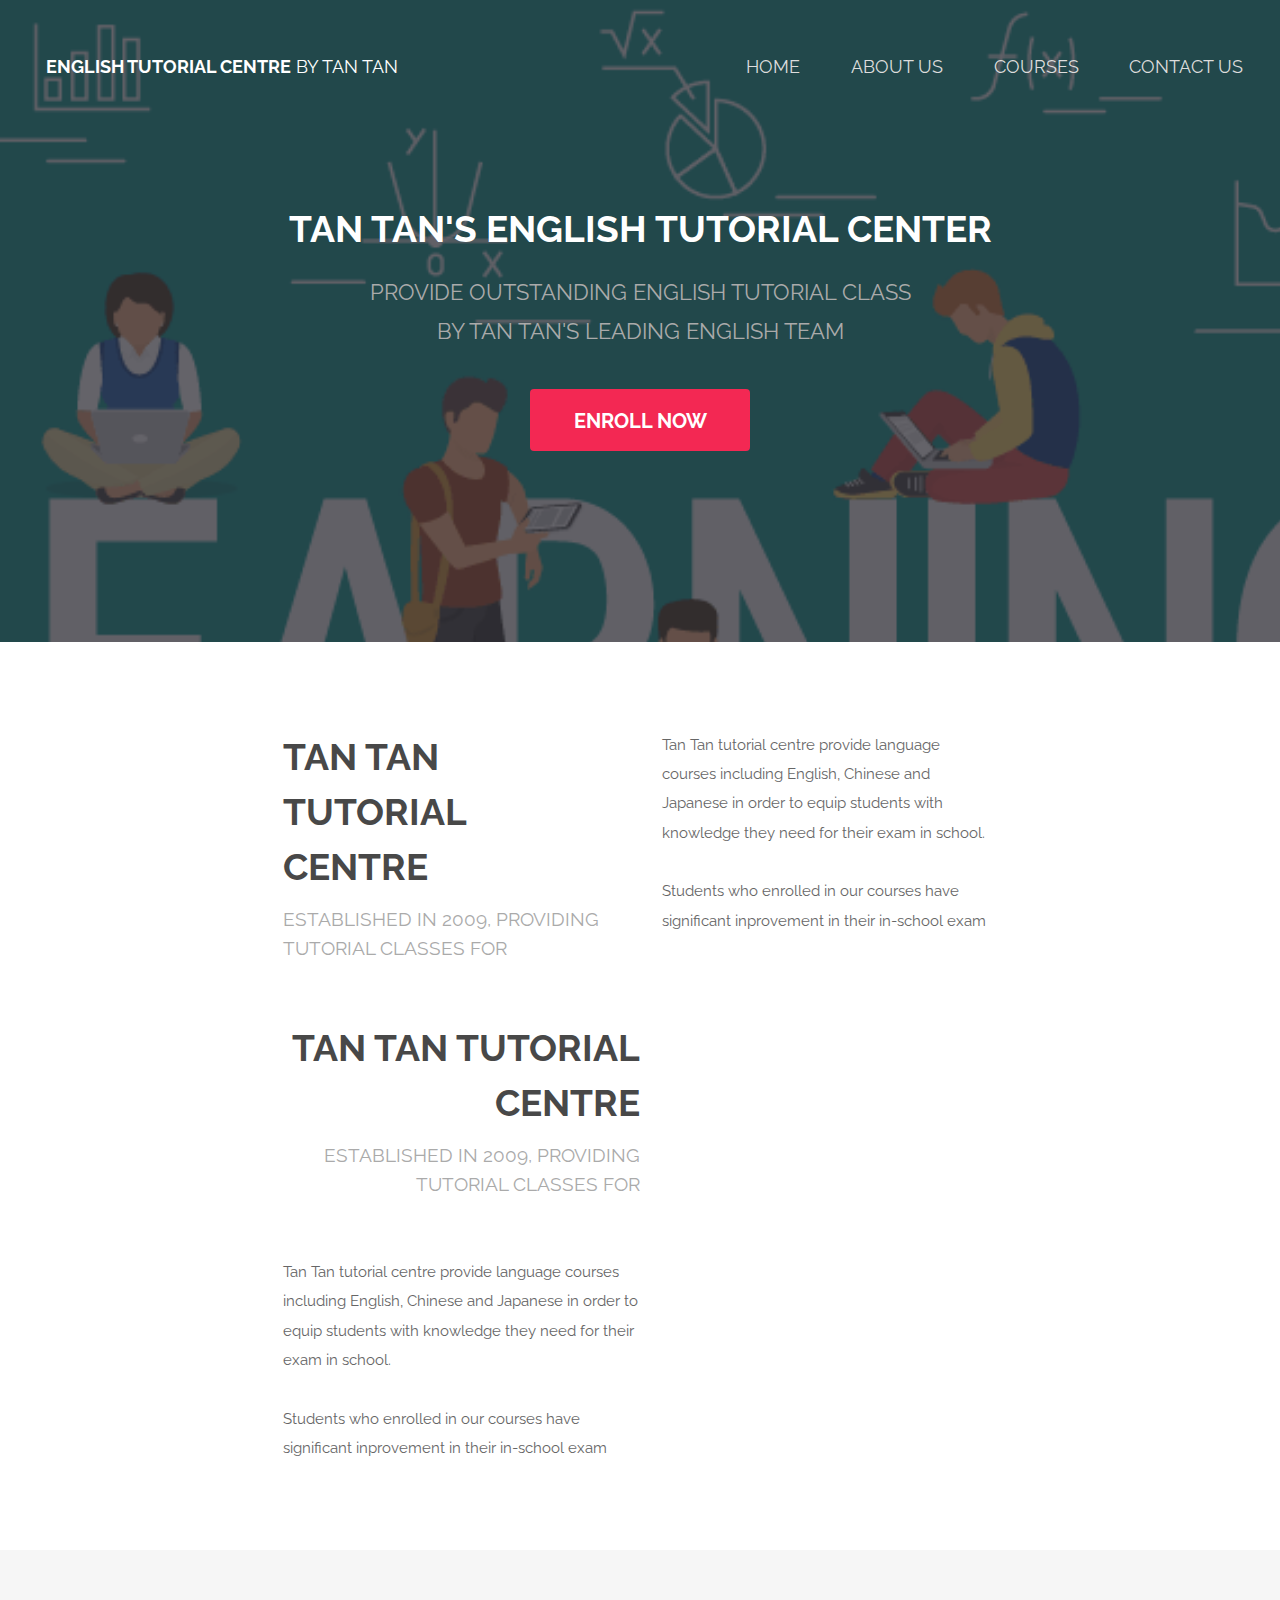
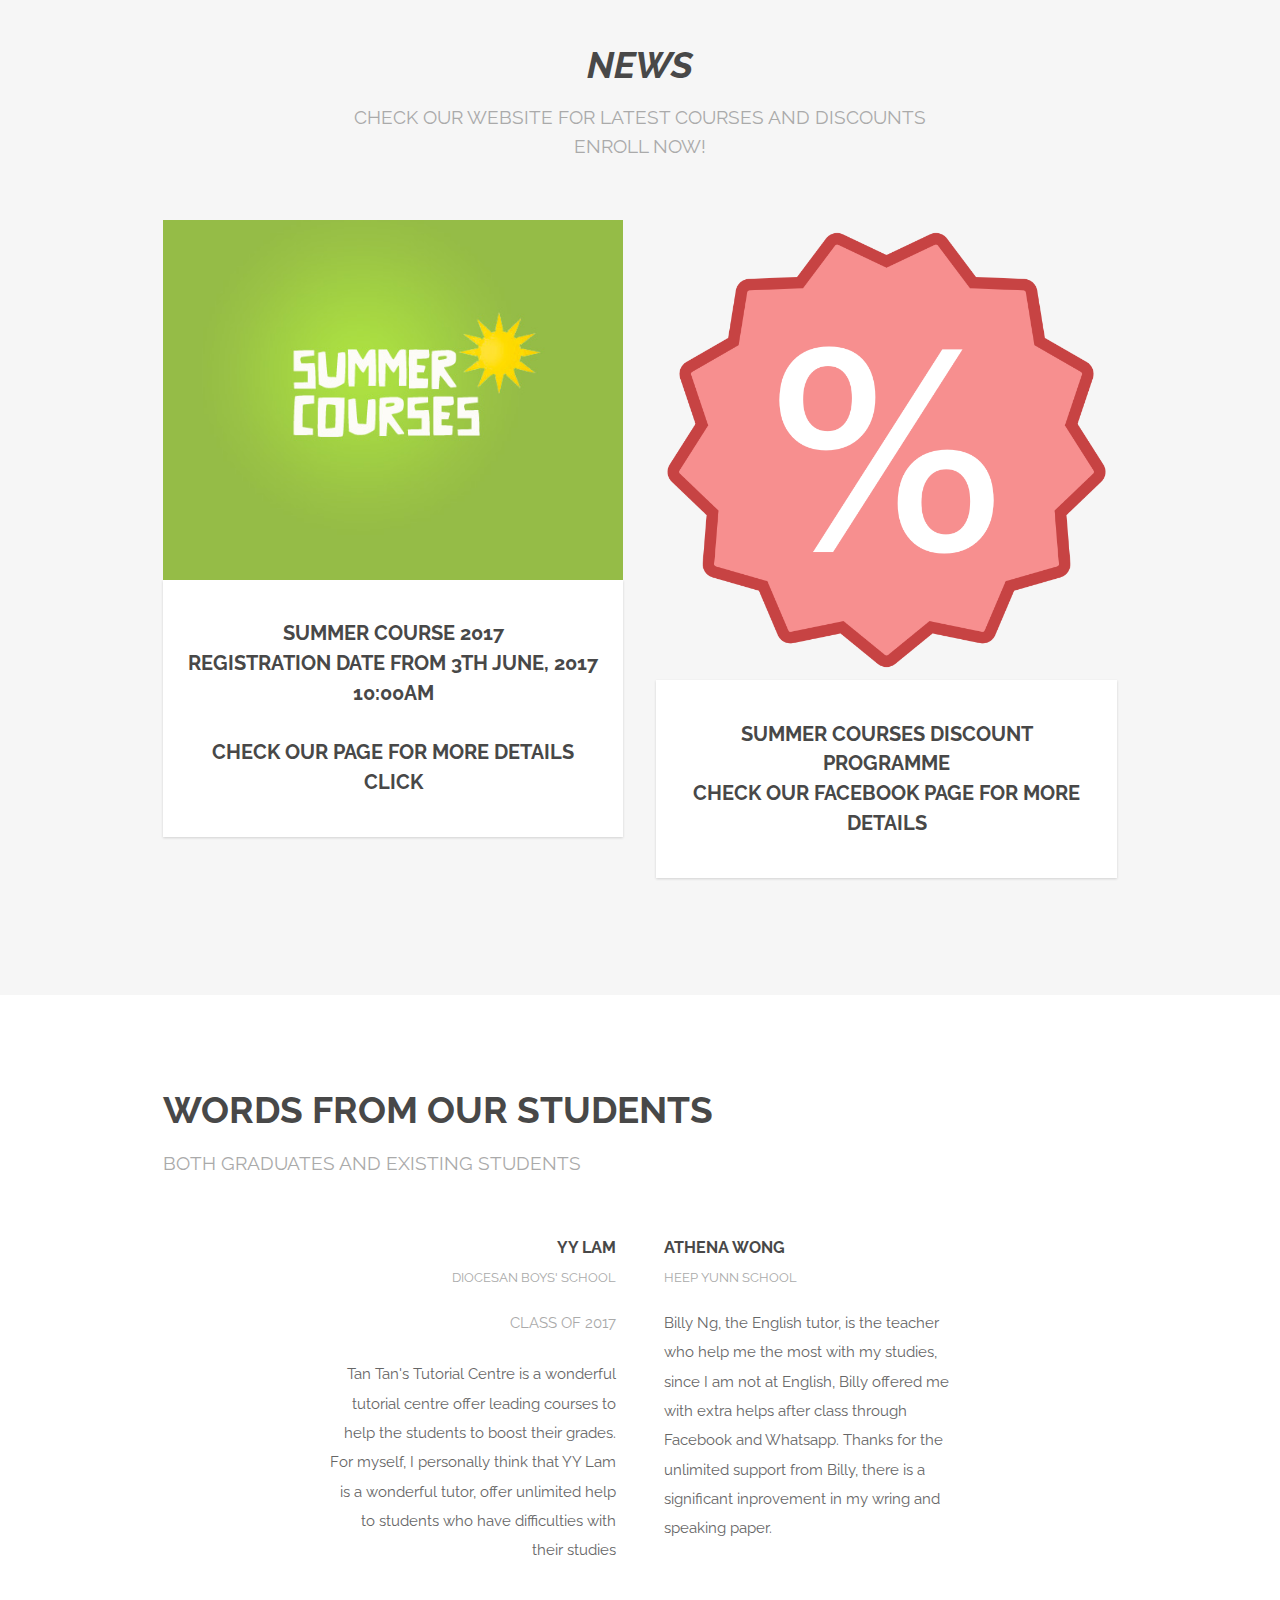
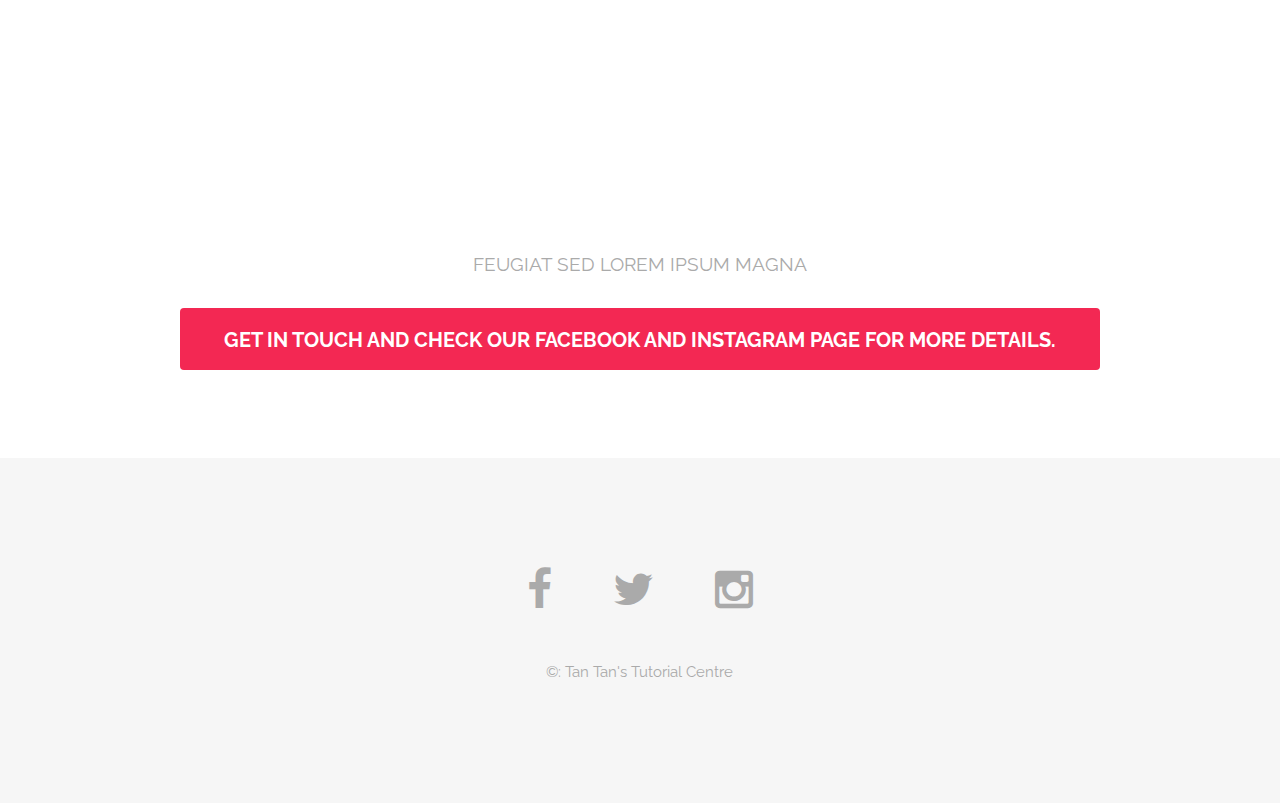
<file: index.html>
<!DOCTYPE HTML>
<html>
	<head>
		<title>English Tutorial Centre</title>
		<meta charset="utf-8" />
		<link rel="stylesheet" href="assets/css/main.css" />
	</head>
	<body class="landing">

		<!-- Header -->
			<header id="header" class="alt">
				<h1><strong><a href="index.html">English Tutorial Centre</a></strong> by Tan Tan </h1>
				<nav id="nav">
					<ul>
						<li><a href="index.html">Home</a></li>
						<li><a href="aboutus.html">About Us</a></li>
						<li><a href="courses.html">Courses</a></li>
						<li><a href="contact.html">Contact Us</a></li>
					</ul>
				</nav>
			</header>

			<a href="#menu" class="navPanelToggle"><span class="fa fa-bars"></span></a>

		<!-- Banner -->
			<section id="banner">
				<h2>Tan Tan's English Tutorial Center</h2>
				<p>Provide outstanding English Tutorial Class <br /> by Tan Tan's leading English Team</p>
				<ul class="actions">
					<li><a href="./generic.html" class="button special big">Enroll Now</a></li>
				</ul>
			</section>

			<!-- One -->
				<section id="one" class="wrapper style1">
					<div class="container 75%">
						<div class="row 200%">
							<div class="6u 12u$(medium)">
								<header class="major">
									<h2>Tan Tan Tutorial Centre</h2>
									<p>Established in 2009, providing tutorial classes for </p>
								</header>
							</div>
							<div class="6u$ 12u$(medium)">
								<p>Tan Tan tutorial centre provide language courses including English, Chinese and Japanese in order to equip students with knowledge they need for their exam in school.</p>
								<p>Students who enrolled in our courses have significant inprovement in their in-school exam</p>
							</div>
						</div>
						<div class="6u 12u$(medium)">
							<header class="major">
								<div align="right"><h2>Tan Tan Tutorial Centre</h2>
								<p>Established in 2009, providing tutorial classes for </p></div>
							</header>
						</div>
						<div class="6u$ 12u$(medium)">
							<p>Tan Tan tutorial centre provide language courses including English, Chinese and Japanese in order to equip students with knowledge they need for their exam in school.</p>
							<p>Students who enrolled in our courses have significant inprovement in their in-school exam</p>
						</div>
					</div>
					</div>
				</section>

			<!-- Two -->
				<section id="two" class="wrapper style2 special">
					<div class="container">
						<header class="major">
							<h2><i>News</i></h2>
							<p>Check our website for latest courses and discounts</p>
							<p>Enroll Now!</p>
						</header>
						<div class="row 150%">
							<div class="6u 12u$(xsmall)">
								<div class="image fit captioned">
									<a href="./summercoursesdiscount.html"><img src="images/pic02.jpg" alt="" /></a>
									<h3>Summer Course 2017 </br>
									Registration date from 3th June, 2017 <b>10:00am</b></br></br>
								Check our page for more details <a href="./summercourse.html/"><b>CLICK</b></a></h3>
								</div>
							</div>
							<div class="6u$ 12u$(xsmall)">
								<div class="image fit captioned">
									<a href="./1231.html"><img src="images/pic03.jpg" alt="" /></a>
									<h3>Summer Courses Discount Programme </br>Check our facebook page for more details</h3>
								</div>
							</div>
						</div>
						<!--<ul class="actions">
							<li><a href="#" class="button special big">Nulla luctus</a></li>
							<li><a href="#" class="button big">Sed vulputate</a></li>
						</ul>-->
					</div>
				</section>

			<!-- Three -->
				<section id="three" class="wrapper style1">
					<div class="container">
						<header class="major special">
							<h2>Words from our students</h2>
							<p>Both Graduates and Existing Students</p>
						</header>
						<div class="feature-grid">
							<div class="feature">
								<div class="content">
									<header>
										<h4>YY Lam</h4>
										<p>Diocesan Boys' School</p>
										<p>Class of 2017</p>
									</header>
									<p>Tan Tan's Tutorial Centre is a wonderful tutorial centre offer leading courses to help the students to boost their grades. For myself, I personally think that YY Lam is a wonderful tutor, offer unlimited help to students who have difficulties with their studies</p>
								</div>
							</div>
							<div class="feature">
								<div class="content">
									<header>
										<h4>Athena Wong</h4>
										<p>Heep Yunn School</p>
									</header>
									<p>Billy Ng, the English tutor, is the teacher who help me the most with my studies, since I am not at English, Billy offered me with extra helps after class through Facebook and Whatsapp. Thanks for the unlimited support from Billy, there is a significant inprovement in my wring and speaking paper.</p>
								</div>
							</div>
						</div>
					</div>
				</section>

				<section id="four" class="wrapper style3 special">
					<div class="container">
						<header class="major">
							<h2>Thanks for viewing our website</h2>
							<p>Feugiat sed lorem ipsum magna</p>
						</header>
						<ul class="actions">
							<li><a href="#" class="button special big">Get in touch and check our Facebook and Instagram page for more details.</a></li>
						</ul>
					</div>
				</section>

			<footer id="footer">
				<div class="container">
					<ul class="icons">
						<li><a href="#" class="icon fa-facebook"></a></li>
						<li><a href="#" class="icon fa-twitter"></a></li>
						<li><a href="#" class="icon fa-instagram"></a></li>
					</ul>
					<ul class="copyright">
						<li>&copy: Tan Tan's Tutorial Centre</li>
					</ul>
				</div>
			</footer>

			<script src="assets/js/jquery.min.js"></script>
			<script src="assets/js/skel.min.js"></script>
			<script src="assets/js/util.js"></script>
			<script src="assets/js/main.js"></script>

	</body>
</html>
</file>
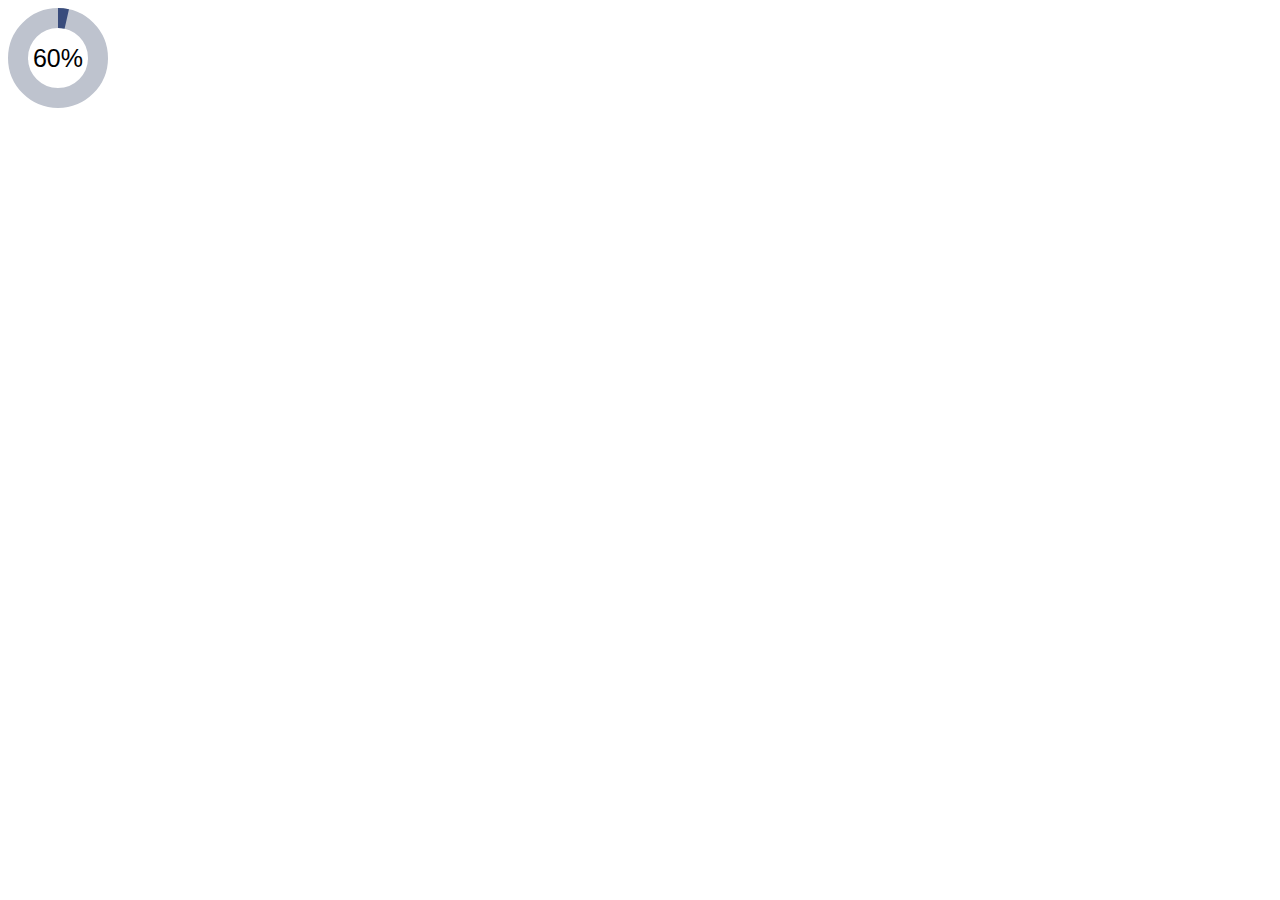
<file: circle-charts.html>
<!DOCTYPE html>
<html lang="en">
<head>
  <meta charset="UTF-8">
  <title>Circle Chart</title>
  <style>
    .circle-chart {
      width: 100px;
      position: relative;
      display: inline-block;
      margin-right: 2em;
      
    }
    .circle-chart__text {
      position: absolute;
      width: 100%;
      height: 100%;
      text-align: center;
      left: 0;
      top: 0;
      line-height: 4;
      font-family: sans-serif;
    }
  </style>
</head>
<body>
  <div class="circle-chart circle-chart--with-track">
    60%
  </div>
  <div id="qunit"></div>
  <div id="qunit-fixture"></div>
  <script src="js/raphael-min.js"></script>
  <script src="js/circle-chart.js"></script>
  <script>
  window.onload = function () {
    var el, c1;
    el = document.querySelector('.circle-chart--with-track');
    c1 = new CircleChart(el, { trackColour: '#bec3ce', fill: '#106c37' });
    if (window.MutationObserver) {
      var config = { attributes: false, childList: true, characterData: false };
      var observer = new MutationObserver(function(mutations) {
          console.log(c1.inner.innerText);
          c1.changeValue(parseFloat(c.inner.innerHTML));  
      });
      observer.observe(c1.elem, config);
    }
  }
  </script>
</body>
</html>
</file>
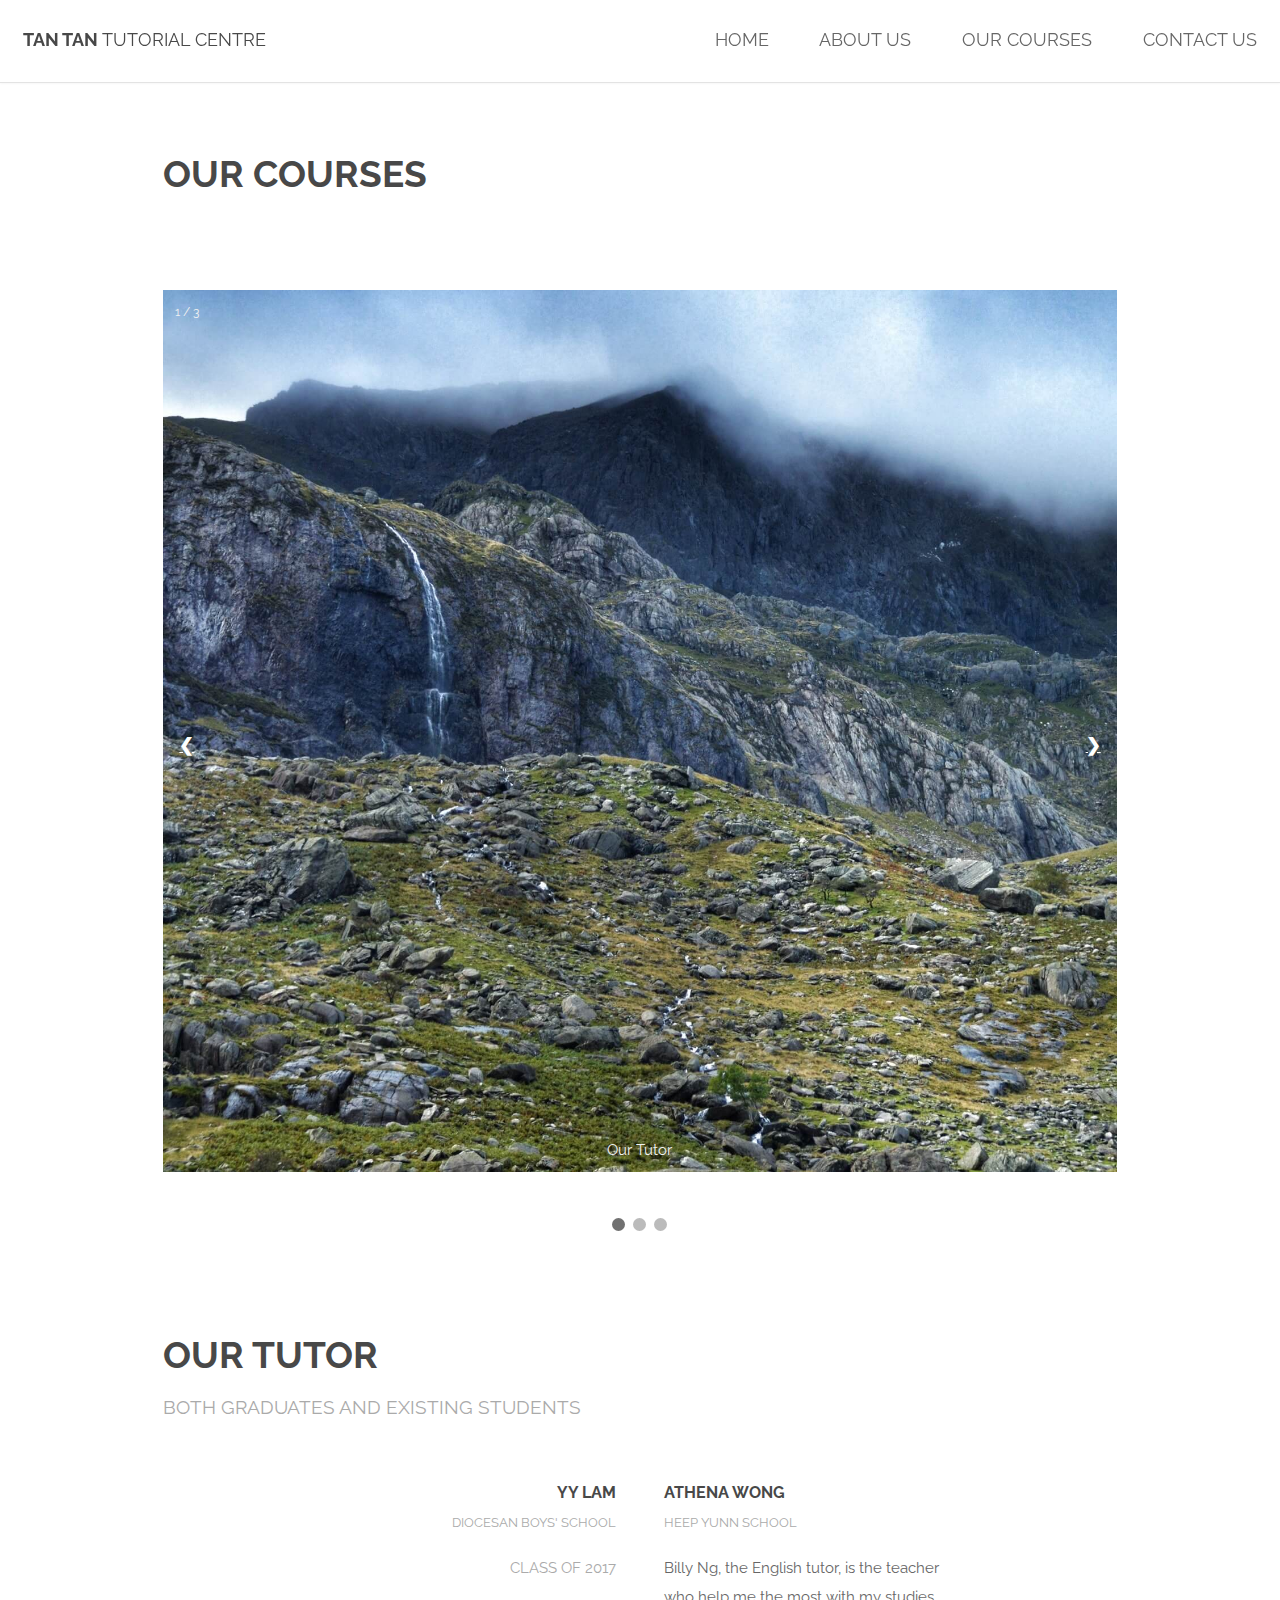
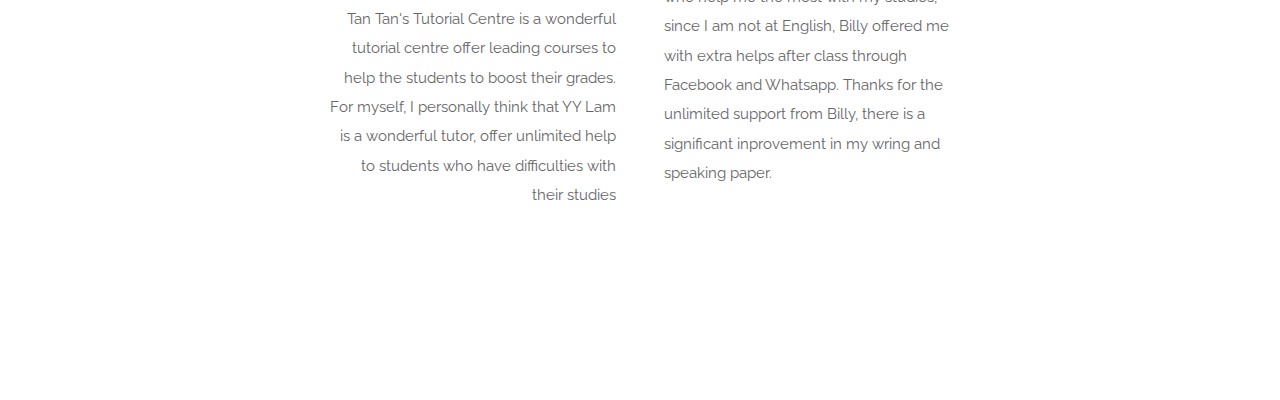
<file: courses.html>
<!DOCTYPE HTML>
<!--
	Spatial by TEMPLATED
	templated.co @templatedco
	Released for free under the Creative Commons Attribution 3.0 license (templated.co/license)
-->
<html>
	<head>
		<title>Tan Tan Tutorial Centre</title>
		<meta charset="utf-8" />
		<meta name="viewport" content="width=device-width, initial-scale=1" />
		<link rel="stylesheet" href="assets/css/main.css" />
	</head>
	<body>

		<!-- Header -->
			<header id="header">
				<h1><strong><a href="index.html">Tan Tan</a></strong> Tutorial Centre</h1>
				<nav id="nav">
					<ul>
						<li><a href="index.html">Home</a></li>
						<li><a href="aboutus.html">About Us</a></li>
						<li><a href="courses.html">Our Courses</a></li>
						<li><a href="contact.html">Contact us</a></li>
					</ul>
				</nav>
			</header>

			<a href="#menu" class="navPanelToggle"><span class="fa fa-bars"></span></a>

		<!-- Main -->
			<section id="main" class="wrapper">
				<div class="container">

					<header class="major special">
						<h2>Our Courses</h2>
					</header>
					<div class="slideshow-container">
  <div class="mySlides fade">
    <div class="numbertext">1 / 3</div>
    <img src="./images/1.jpg" style="width:100%">
    <div class="text">Our Tutor</div>
  </div>

  <div class="mySlides fade">
    <div class="numbertext">2 / 3</div>
    <img src="./images/pic01.jpg" style="width:100%">
    <div class="text">Our classrooms</div>
  </div>

  <div class="mySlides fade">
    <div class="numbertext">3 / 3</div>
    <img src="./images/pic02.jpg" style="width:100%">
    <div class="text">Our Customer Services team</div>
  </div>

  <a class="prev" onclick="plusSlides(-1)">&#10094;</a>
  <a class="next" onclick="plusSlides(1)">&#10095;</a>
</div>
<br>

<div style="text-align:center">
  <span class="dot" onclick="currentSlide(1)"></span>
  <span class="dot" onclick="currentSlide(2)"></span>
  <span class="dot" onclick="currentSlide(3)"></span>
</div>

<section id="three" class="wrapper style1">
	<div class="container">
		<header class="major special">
			<h2>Our Tutor</h2>
			<p>Both Graduates and Existing Students</p>
		</header>
		<div class="feature-grid">
			<div class="feature">
				<div class="content">
					<header>
						<h4>YY Lam</h4>
						<p>Diocesan Boys' School</p>
						<p>Class of 2017</p>
					</header>
					<p>Tan Tan's Tutorial Centre is a wonderful tutorial centre offer leading courses to help the students to boost their grades. For myself, I personally think that YY Lam is a wonderful tutor, offer unlimited help to students who have difficulties with their studies</p>
				</div>
			</div>
			<div class="feature">
				<div class="content">
					<header>
						<h4>Athena Wong</h4>
						<p>Heep Yunn School</p>
					</header>
					<p>Billy Ng, the English tutor, is the teacher who help me the most with my studies, since I am not at English, Billy offered me with extra helps after class through Facebook and Whatsapp. Thanks for the unlimited support from Billy, there is a significant inprovement in my wring and speaking paper.</p>
				</div>
			</div>
		</div>
	</div>
</section>

		<!-- Scripts -->
			<script src="assets/js/jquery.min.js"></script>
			<script src="assets/js/skel.min.js"></script>
			<script src="assets/js/util.js"></script>
			<script src="assets/js/main.js"></script>
			<script>
			var slideIndex = 1;
showSlides(slideIndex);

function plusSlides(n) {
showSlides(slideIndex += n);
}

function currentSlide(n) {
showSlides(slideIndex = n);
}

function showSlides(n) {
var i;
var slides = document.getElementsByClassName("mySlides");
var dots = document.getElementsByClassName("dot");
if (n > slides.length) {slideIndex = 1}
if (n < 1) {slideIndex = slides.length}
for (i = 0; i < slides.length; i++) {
		slides[i].style.display = "none";
}
for (i = 0; i < dots.length; i++) {
		dots[i].className = dots[i].className.replace(" active", "");
}
slides[slideIndex-1].style.display = "block";
dots[slideIndex-1].className += " active";
}
	</script>
	</body>
</html>
</file>
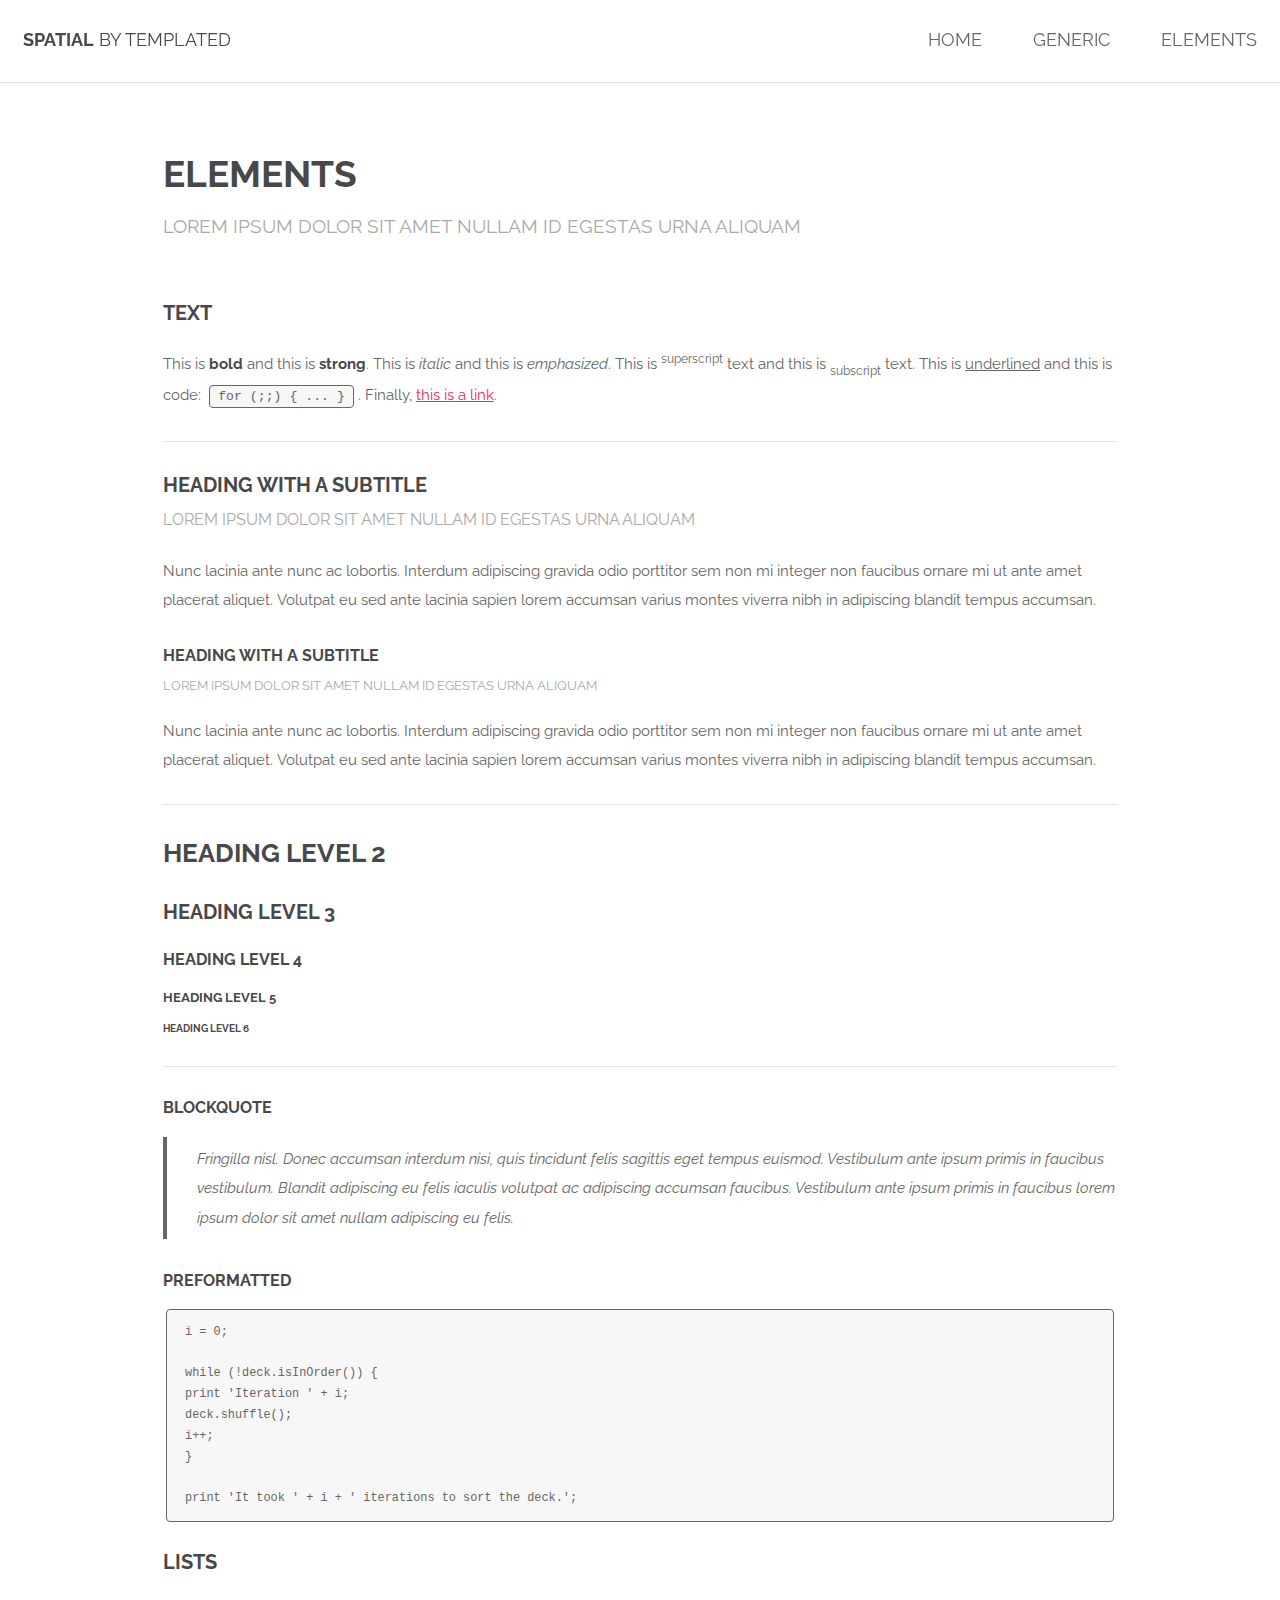
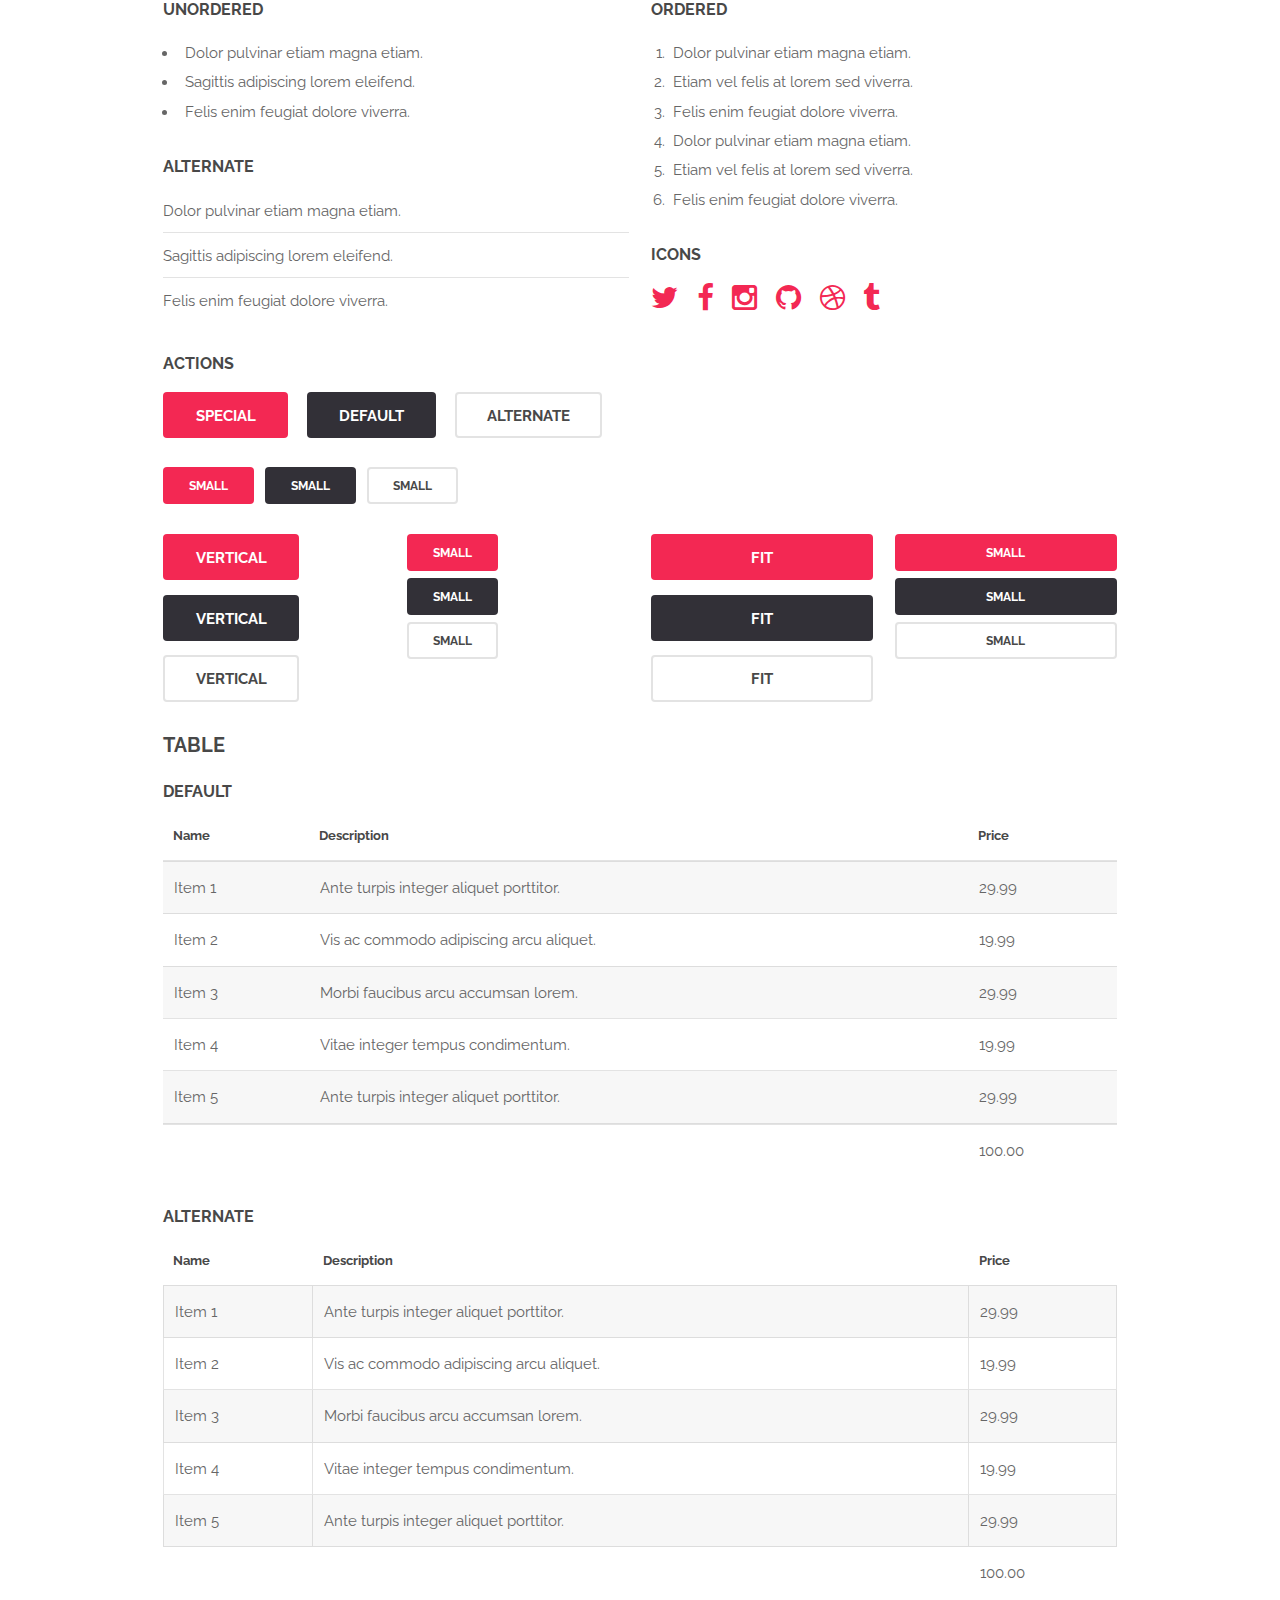
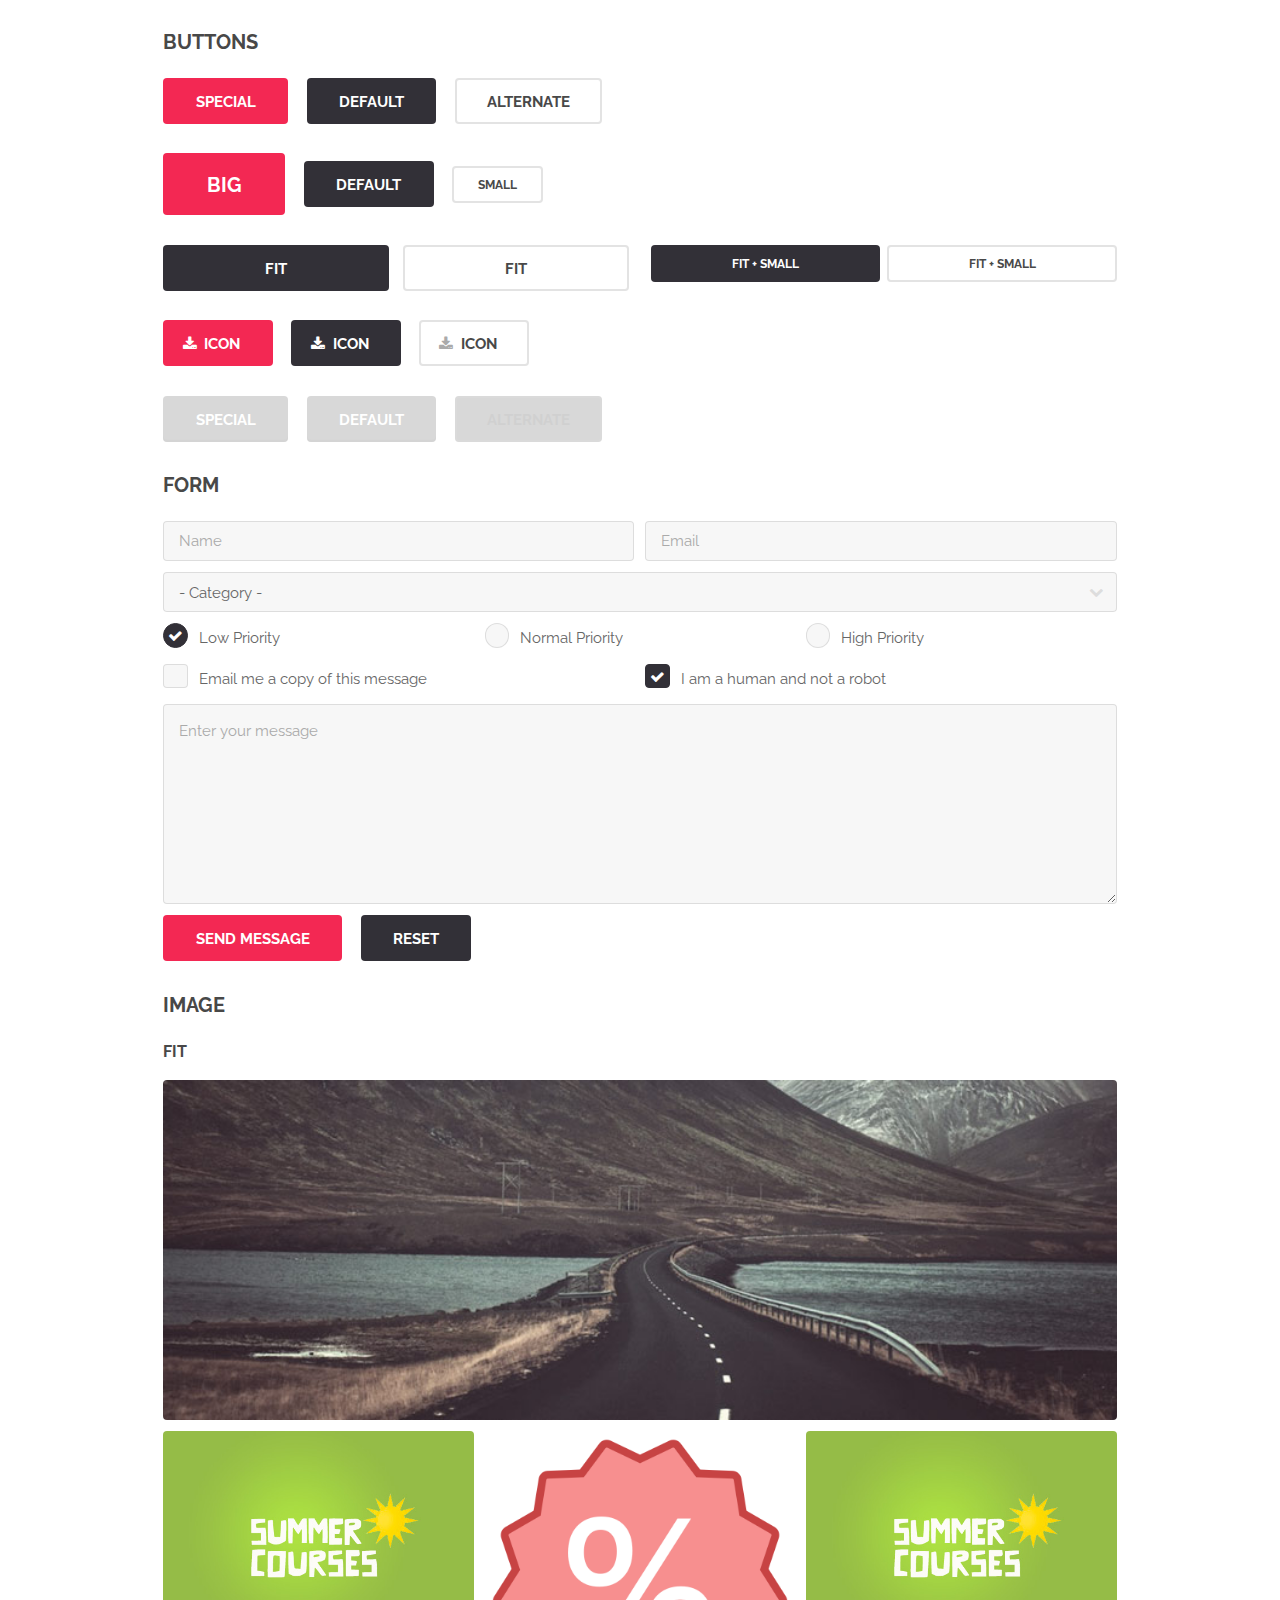
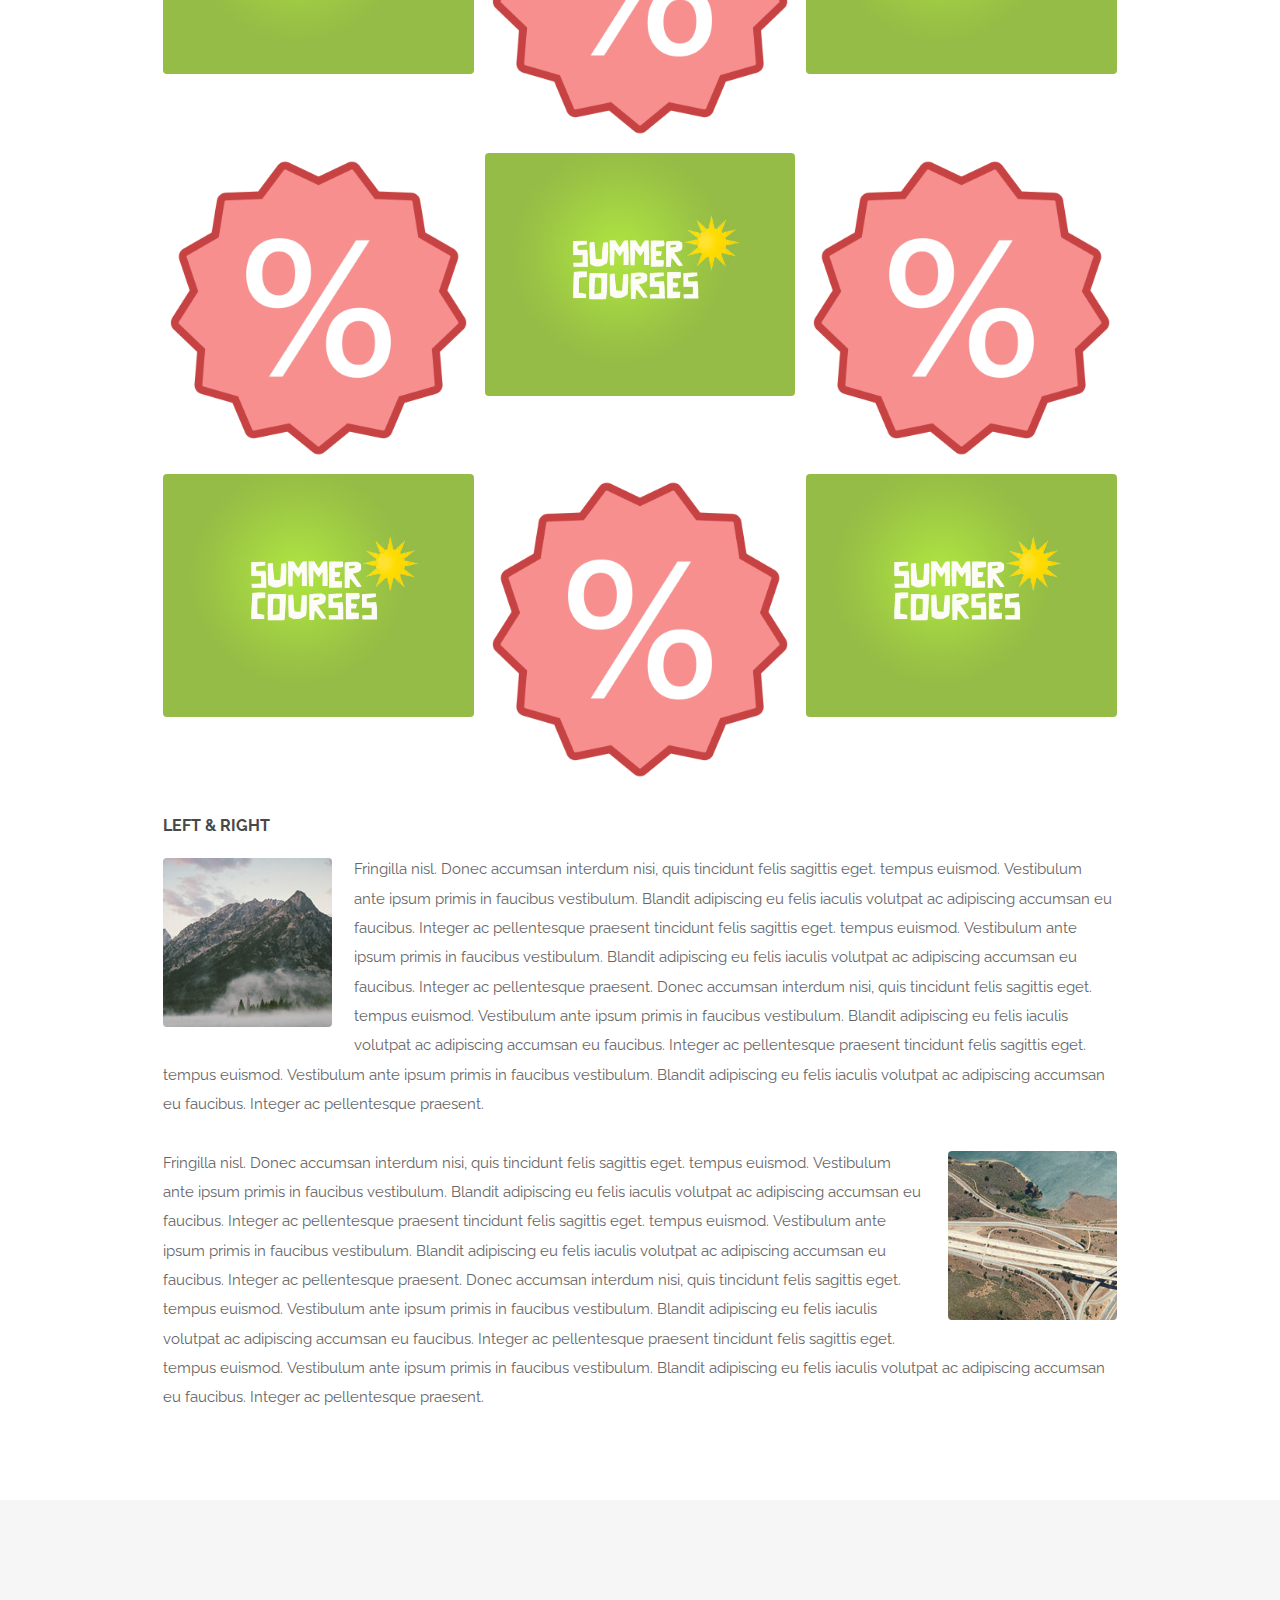
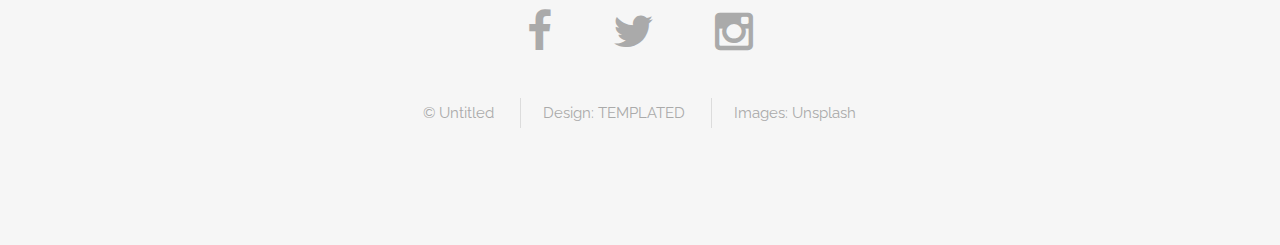
<file: elements.html>
<!DOCTYPE HTML>
<!--
	Spatial by TEMPLATED
	templated.co @templatedco
	Released for free under the Creative Commons Attribution 3.0 license (templated.co/license)
-->
<html>
	<head>
		<title>Elements - Spatial by TEMPLATED</title>
		<meta charset="utf-8" />
		<meta name="viewport" content="width=device-width, initial-scale=1" />
		<link rel="stylesheet" href="assets/css/main.css" />
	</head>
	<body>

		<!-- Header -->
			<header id="header">
				<h1><strong><a href="index.html">Spatial</a></strong> by Templated</h1>
				<nav id="nav">
					<ul>
						<li><a href="index.html">Home</a></li>
						<li><a href="generic.html">Generic</a></li>
						<li><a href="elements.html">Elements</a></li>
					</ul>
				</nav>
			</header>

			<a href="#menu" class="navPanelToggle"><span class="fa fa-bars"></span></a>

		<!-- Main -->
			<section id="main" class="wrapper">
				<div class="container">
					<header class="major special">
						<h2>Elements</h2>
						<p>Lorem ipsum dolor sit amet nullam id egestas urna aliquam</p>
					</header>

					<!-- Text -->
						<section>
							<h3>Text</h3>
							<p>This is <b>bold</b> and this is <strong>strong</strong>. This is <i>italic</i> and this is <em>emphasized</em>.
							This is <sup>superscript</sup> text and this is <sub>subscript</sub> text.
							This is <u>underlined</u> and this is code: <code>for (;;) { ... }</code>. Finally, <a href="#">this is a link</a>.</p>

							<hr />

							<header>
								<h3>Heading with a Subtitle</h3>
								<p>Lorem ipsum dolor sit amet nullam id egestas urna aliquam</p>
							</header>
							<p>Nunc lacinia ante nunc ac lobortis. Interdum adipiscing gravida odio porttitor sem non mi integer non faucibus ornare mi ut ante amet placerat aliquet. Volutpat eu sed ante lacinia sapien lorem accumsan varius montes viverra nibh in adipiscing blandit tempus accumsan.</p>
							<header>
								<h4>Heading with a Subtitle</h4>
								<p>Lorem ipsum dolor sit amet nullam id egestas urna aliquam</p>
							</header>
							<p>Nunc lacinia ante nunc ac lobortis. Interdum adipiscing gravida odio porttitor sem non mi integer non faucibus ornare mi ut ante amet placerat aliquet. Volutpat eu sed ante lacinia sapien lorem accumsan varius montes viverra nibh in adipiscing blandit tempus accumsan.</p>

							<hr />

							<h2>Heading Level 2</h2>
							<h3>Heading Level 3</h3>
							<h4>Heading Level 4</h4>
							<h5>Heading Level 5</h5>
							<h6>Heading Level 6</h6>

							<hr />

							<h4>Blockquote</h4>
							<blockquote>Fringilla nisl. Donec accumsan interdum nisi, quis tincidunt felis sagittis eget tempus euismod. Vestibulum ante ipsum primis in faucibus vestibulum. Blandit adipiscing eu felis iaculis volutpat ac adipiscing accumsan faucibus. Vestibulum ante ipsum primis in faucibus lorem ipsum dolor sit amet nullam adipiscing eu felis.</blockquote>

							<h4>Preformatted</h4>
							<pre><code>i = 0;

while (!deck.isInOrder()) {
print 'Iteration ' + i;
deck.shuffle();
i++;
}

print 'It took ' + i + ' iterations to sort the deck.';</code></pre>
						</section>

					<!-- Lists -->
						<section>
							<h3>Lists</h3>
							<div class="row">
								<div class="6u 12u$(xsmall)">

									<h4>Unordered</h4>
									<ul>
										<li>Dolor pulvinar etiam magna etiam.</li>
										<li>Sagittis adipiscing lorem eleifend.</li>
										<li>Felis enim feugiat dolore viverra.</li>
									</ul>

									<h4>Alternate</h4>
									<ul class="alt">
										<li>Dolor pulvinar etiam magna etiam.</li>
										<li>Sagittis adipiscing lorem eleifend.</li>
										<li>Felis enim feugiat dolore viverra.</li>
									</ul>

								</div>
								<div class="6u$ 12u$(xsmall)">

									<h4>Ordered</h4>
									<ol>
										<li>Dolor pulvinar etiam magna etiam.</li>
										<li>Etiam vel felis at lorem sed viverra.</li>
										<li>Felis enim feugiat dolore viverra.</li>
										<li>Dolor pulvinar etiam magna etiam.</li>
										<li>Etiam vel felis at lorem sed viverra.</li>
										<li>Felis enim feugiat dolore viverra.</li>
									</ol>

									<h4>Icons</h4>
									<ul class="icons">
										<li><a href="#" class="icon fa-twitter"><span class="label">Twitter</span></a></li>
										<li><a href="#" class="icon fa-facebook"><span class="label">Facebook</span></a></li>
										<li><a href="#" class="icon fa-instagram"><span class="label">Instagram</span></a></li>
										<li><a href="#" class="icon fa-github"><span class="label">Github</span></a></li>
										<li><a href="#" class="icon fa-dribbble"><span class="label">Dribbble</span></a></li>
										<li><a href="#" class="icon fa-tumblr"><span class="label">Tumblr</span></a></li>
									</ul>

								</div>
							</div>

							<h4>Actions</h4>
							<ul class="actions">
								<li><a href="#" class="button special">Special</a></li>
								<li><a href="#" class="button">Default</a></li>
								<li><a href="#" class="button alt">Alternate</a></li>
							</ul>
							<ul class="actions small">
								<li><a href="#" class="button special small">Small</a></li>
								<li><a href="#" class="button small">Small</a></li>
								<li><a href="#" class="button alt small">Small</a></li>
							</ul>
							<div class="row">
								<div class="3u 6u(small) 12u$(xsmall)">
									<ul class="actions vertical">
										<li><a href="#" class="button special">Vertical</a></li>
										<li><a href="#" class="button">Vertical</a></li>
										<li><a href="#" class="button alt">Vertical</a></li>
									</ul>
								</div>
								<div class="3u 6u$(small) 12u$(xsmall)">
									<ul class="actions vertical small">
										<li><a href="#" class="button special small">Small</a></li>
										<li><a href="#" class="button small">Small</a></li>
										<li><a href="#" class="button alt small">Small</a></li>
									</ul>
								</div>
								<div class="3u 6u(small) 12u$(xsmall)">
									<ul class="actions vertical">
										<li><a href="#" class="button special fit">Fit</a></li>
										<li><a href="#" class="button fit">Fit</a></li>
										<li><a href="#" class="button alt fit">Fit</a></li>
									</ul>
								</div>
								<div class="3u$ 6u$(small) 12u$(xsmall)">
									<ul class="actions vertical small">
										<li><a href="#" class="button special small fit">Small</a></li>
										<li><a href="#" class="button small fit">Small</a></li>
										<li><a href="#" class="button alt small fit">Small</a></li>
									</ul>
								</div>
							</div>
						</section>

					<!-- Table -->
						<section>
							<h3>Table</h3>
							<h4>Default</h4>
							<div class="table-wrapper">
								<table>
									<thead>
										<tr>
											<th>Name</th>
											<th>Description</th>
											<th>Price</th>
										</tr>
									</thead>
									<tbody>
										<tr>
											<td>Item 1</td>
											<td>Ante turpis integer aliquet porttitor.</td>
											<td>29.99</td>
										</tr>
										<tr>
											<td>Item 2</td>
											<td>Vis ac commodo adipiscing arcu aliquet.</td>
											<td>19.99</td>
										</tr>
										<tr>
											<td>Item 3</td>
											<td> Morbi faucibus arcu accumsan lorem.</td>
											<td>29.99</td>
										</tr>
										<tr>
											<td>Item 4</td>
											<td>Vitae integer tempus condimentum.</td>
											<td>19.99</td>
										</tr>
										<tr>
											<td>Item 5</td>
											<td>Ante turpis integer aliquet porttitor.</td>
											<td>29.99</td>
										</tr>
									</tbody>
									<tfoot>
										<tr>
											<td colspan="2"></td>
											<td>100.00</td>
										</tr>
									</tfoot>
								</table>
							</div>
							<h4>Alternate</h4>
							<div class="table-wrapper">
								<table class="alt">
									<thead>
										<tr>
											<th>Name</th>
											<th>Description</th>
											<th>Price</th>
										</tr>
									</thead>
									<tbody>
										<tr>
											<td>Item 1</td>
											<td>Ante turpis integer aliquet porttitor.</td>
											<td>29.99</td>
										</tr>
										<tr>
											<td>Item 2</td>
											<td>Vis ac commodo adipiscing arcu aliquet.</td>
											<td>19.99</td>
										</tr>
										<tr>
											<td>Item 3</td>
											<td> Morbi faucibus arcu accumsan lorem.</td>
											<td>29.99</td>
										</tr>
										<tr>
											<td>Item 4</td>
											<td>Vitae integer tempus condimentum.</td>
											<td>19.99</td>
										</tr>
										<tr>
											<td>Item 5</td>
											<td>Ante turpis integer aliquet porttitor.</td>
											<td>29.99</td>
										</tr>
									</tbody>
									<tfoot>
										<tr>
											<td colspan="2"></td>
											<td>100.00</td>
										</tr>
									</tfoot>
								</table>
							</div>
						</section>

					<!-- Buttons -->
						<section>
							<h3>Buttons</h3>
							<ul class="actions">
								<li><a href="#" class="button special">Special</a></li>
								<li><a href="#" class="button">Default</a></li>
								<li><a href="#" class="button alt">Alternate</a></li>
							</ul>
							<ul class="actions">
								<li><a href="#" class="button special big">Big</a></li>
								<li><a href="#" class="button">Default</a></li>
								<li><a href="#" class="button alt small">Small</a></li>
							</ul>
							<div class="row">
								<div class="6u 12u$(xsmall)">
									<ul class="actions fit">
										<li><a href="#" class="button fit">Fit</a></li>
										<li><a href="#" class="button alt fit">Fit</a></li>
									</ul>
								</div>
								<div class="6u$ 12u$(xsmall)">
									<ul class="actions fit small">
										<li><a href="#" class="button fit small">Fit + Small</a></li>
										<li><a href="#" class="button alt fit small">Fit + Small</a></li>
									</ul>
								</div>
							</div>
							<ul class="actions">
								<li><a href="#" class="button special icon fa-download">Icon</a></li>
								<li><a href="#" class="button icon fa-download">Icon</a></li>
								<li><a href="#" class="button alt icon fa-download">Icon</a></li>
							</ul>
							<ul class="actions">
								<li><span class="button special disabled">Special</span></li>
								<li><span class="button disabled">Default</span></li>
								<li><span class="button alt disabled">Alternate</span></li>
							</ul>
						</section>

					<!-- Form -->
						<section>
							<h3>Form</h3>
							<form method="post" action="#">
								<div class="row uniform 50%">
									<div class="6u 12u$(xsmall)">
										<input type="text" name="name" id="name" value="" placeholder="Name" />
									</div>
									<div class="6u$ 12u$(xsmall)">
										<input type="email" name="email" id="email" value="" placeholder="Email" />
									</div>
									<div class="12u$">
										<div class="select-wrapper">
											<select name="category" id="category">
												<option value="">- Category -</option>
												<option value="1">Manufacturing</option>
												<option value="1">Shipping</option>
												<option value="1">Administration</option>
												<option value="1">Human Resources</option>
											</select>
										</div>
									</div>
									<div class="4u 12u$(xsmall)">
										<input type="radio" id="priority-low" name="priority" checked>
										<label for="priority-low">Low Priority</label>
									</div>
									<div class="4u 12u$(xsmall)">
										<input type="radio" id="priority-normal" name="priority">
										<label for="priority-normal">Normal Priority</label>
									</div>
									<div class="4u$ 12u$(xsmall)">
										<input type="radio" id="priority-high" name="priority">
										<label for="priority-high">High Priority</label>
									</div>
									<div class="6u 12u$(small)">
										<input type="checkbox" id="copy" name="copy">
										<label for="copy">Email me a copy of this message</label>
									</div>
									<div class="6u$ 12u$(small)">
										<input type="checkbox" id="human" name="human" checked>
										<label for="human">I am a human and not a robot</label>
									</div>
									<div class="12u$">
										<textarea name="message" id="message" placeholder="Enter your message" rows="6"></textarea>
									</div>
									<div class="12u$">
										<ul class="actions">
											<li><input type="submit" value="Send Message" class="special" /></li>
											<li><input type="reset" value="Reset" /></li>
										</ul>
									</div>
								</div>
							</form>
						</section>

					<!-- Image -->
						<section>
							<h3>Image</h3>
							<h4>Fit</h4>
							<div class="box alt">
								<div class="row 50% uniform">
									<div class="12u$"><span class="image fit"><img src="images/pic01.jpg" alt="" /></span></div>
									<div class="4u"><span class="image fit"><img src="images/pic02.jpg" alt="" /></span></div>
									<div class="4u"><span class="image fit"><img src="images/pic03.jpg" alt="" /></span></div>
									<div class="4u$"><span class="image fit"><img src="images/pic02.jpg" alt="" /></span></div>
									<div class="4u"><span class="image fit"><img src="images/pic03.jpg" alt="" /></span></div>
									<div class="4u"><span class="image fit"><img src="images/pic02.jpg" alt="" /></span></div>
									<div class="4u$"><span class="image fit"><img src="images/pic03.jpg" alt="" /></span></div>
									<div class="4u"><span class="image fit"><img src="images/pic02.jpg" alt="" /></span></div>
									<div class="4u"><span class="image fit"><img src="images/pic03.jpg" alt="" /></span></div>
									<div class="4u$"><span class="image fit"><img src="images/pic02.jpg" alt="" /></span></div>
								</div>
							</div>

							<h4>Left &amp; Right</h4>
							<p><span class="image left"><img src="images/pic04.jpg" alt="" /></span>Fringilla nisl. Donec accumsan interdum nisi, quis tincidunt felis sagittis eget. tempus euismod. Vestibulum ante ipsum primis in faucibus vestibulum. Blandit adipiscing eu felis iaculis volutpat ac adipiscing accumsan eu faucibus. Integer ac pellentesque praesent tincidunt felis sagittis eget. tempus euismod. Vestibulum ante ipsum primis in faucibus vestibulum. Blandit adipiscing eu felis iaculis volutpat ac adipiscing accumsan eu faucibus. Integer ac pellentesque praesent. Donec accumsan interdum nisi, quis tincidunt felis sagittis eget. tempus euismod. Vestibulum ante ipsum primis in faucibus vestibulum. Blandit adipiscing eu felis iaculis volutpat ac adipiscing accumsan eu faucibus. Integer ac pellentesque praesent tincidunt felis sagittis eget. tempus euismod. Vestibulum ante ipsum primis in faucibus vestibulum. Blandit adipiscing eu felis iaculis volutpat ac adipiscing accumsan eu faucibus. Integer ac pellentesque praesent.</p>
							<p><span class="image right"><img src="images/pic05.jpg" alt="" /></span>Fringilla nisl. Donec accumsan interdum nisi, quis tincidunt felis sagittis eget. tempus euismod. Vestibulum ante ipsum primis in faucibus vestibulum. Blandit adipiscing eu felis iaculis volutpat ac adipiscing accumsan eu faucibus. Integer ac pellentesque praesent tincidunt felis sagittis eget. tempus euismod. Vestibulum ante ipsum primis in faucibus vestibulum. Blandit adipiscing eu felis iaculis volutpat ac adipiscing accumsan eu faucibus. Integer ac pellentesque praesent. Donec accumsan interdum nisi, quis tincidunt felis sagittis eget. tempus euismod. Vestibulum ante ipsum primis in faucibus vestibulum. Blandit adipiscing eu felis iaculis volutpat ac adipiscing accumsan eu faucibus. Integer ac pellentesque praesent tincidunt felis sagittis eget. tempus euismod. Vestibulum ante ipsum primis in faucibus vestibulum. Blandit adipiscing eu felis iaculis volutpat ac adipiscing accumsan eu faucibus. Integer ac pellentesque praesent.</p>
						</section>

				</div>
			</section>

		<!-- Footer -->
			<footer id="footer">
				<div class="container">
					<ul class="icons">
						<li><a href="#" class="icon fa-facebook"></a></li>
						<li><a href="#" class="icon fa-twitter"></a></li>
						<li><a href="#" class="icon fa-instagram"></a></li>
					</ul>
					<ul class="copyright">
						<li>&copy; Untitled</li>
						<li>Design: <a href="http://templated.co">TEMPLATED</a></li>
						<li>Images: <a href="http://unsplash.com">Unsplash</a></li>
					</ul>
				</div>
			</footer>

		<!-- Scripts -->
			<script src="assets/js/jquery.min.js"></script>
			<script src="assets/js/skel.min.js"></script>
			<script src="assets/js/util.js"></script>
			<script src="assets/js/main.js"></script>

	</body>
</html>
</file>
<file: assets/css/main.css>
@import url(font-awesome.min.css);
@import url(https://fonts.googleapis.com/css?family=Raleway:400,700);
	html, body, div, span, applet, object, iframe, h1, h2, h3, h4, h5, h6, p, blockquote, pre, a, abbr, acronym, address, big, cite, code, del, dfn, em, img, ins, kbd, q, s, samp, small, strike, strong, sub, sup, tt, var, b, u, i, center, dl, dt, dd, ol, ul, li, fieldset, form, label, legend, table, caption, tbody, tfoot, thead, tr, th, td, article, aside, canvas, details, embed, figure, figcaption, footer, header, hgroup, menu, nav, output, ruby, section, summary, time, mark, audio, video {
		margin: 0;
		padding: 0;
		border: 0;
		font-size: 100%;
		font: inherit;
		vertical-align: baseline;
	}

	article, aside, details, figcaption, figure, footer, header, hgroup, menu, nav, section {
		display: block;
	}

	body {
		line-height: 1;
	}

	ol, ul {
		list-style: none;
	}

	blockquote, q {
		quotes: none;
	}

	blockquote:before, blockquote:after, q:before, q:after {
		content: '';
		content: none;
	}

	table {
		border-collapse: collapse;
		border-spacing: 0;
	}

	body {
		-webkit-text-size-adjust: none;
	}

/* Box Model */

	*, *:before, *:after {
		-moz-box-sizing: border-box;
		-webkit-box-sizing: border-box;
		box-sizing: border-box;
	}

/* Containers */

	.container {
		margin-left: auto;
		margin-right: auto;
	}

	.container.\31 25\25 {
		width: 100%;
		max-width: 100em;
		min-width: 80em;
	}

	.container.\37 5\25 {
		width: 60em;
	}

	.container.\35 0\25 {
		width: 40em;
	}

	.container.\32 5\25 {
		width: 20em;
	}

	.container {
		width: 80em;
	}

	@media screen and (max-width: 1680px) {

		.container.\31 25\25 {
			width: 100%;
			max-width: 100em;
			min-width: 80em;
		}

		.container.\37 5\25 {
			width: 60em;
		}

		.container.\35 0\25 {
			width: 40em;
		}

		.container.\32 5\25 {
			width: 20em;
		}

		.container {
			width: 80em;
		}

	}

	@media screen and (max-width: 1280px) {

		.container.\31 25\25 {
			width: 100%;
			max-width: 81.25em;
			min-width: 65em;
		}

		.container.\37 5\25 {
			width: 48.75em;
		}

		.container.\35 0\25 {
			width: 32.5em;
		}

		.container.\32 5\25 {
			width: 16.25em;
		}

		.container {
			width: 65em;
		}

	}

	@media screen and (max-width: 980px) {

		.container.\31 25\25 {
			width: 100%;
			max-width: 112.5%;
			min-width: 90%;
		}

		.container.\37 5\25 {
			width: 67.5%;
		}

		.container.\35 0\25 {
			width: 45%;
		}

		.container.\32 5\25 {
			width: 22.5%;
		}

		.container {
			width: 90%;
		}

	}

	@media screen and (max-width: 736px) {

		.container.\31 25\25 {
			width: 100%;
			max-width: 112.5%;
			min-width: 90%;
		}

		.container.\37 5\25 {
			width: 67.5%;
		}

		.container.\35 0\25 {
			width: 45%;
		}

		.container.\32 5\25 {
			width: 22.5%;
		}

		.container {
			width: 90% !important;
		}

	}

	@media screen and (max-width: 480px) {

		.container.\31 25\25 {
			width: 100%;
			max-width: 112.5%;
			min-width: 90%;
		}

		.container.\37 5\25 {
			width: 67.5%;
		}

		.container.\35 0\25 {
			width: 45%;
		}

		.container.\32 5\25 {
			width: 22.5%;
		}

		.container {
			width: 90% !important;
		}

	}

/* Grid */

	.row {
		border-bottom: solid 1px transparent;
		-moz-box-sizing: border-box;
		-webkit-box-sizing: border-box;
		box-sizing: border-box;
	}

	.row > * {
		float: left;
		-moz-box-sizing: border-box;
		-webkit-box-sizing: border-box;
		box-sizing: border-box;
	}

	.row:after, .row:before {
		content: '';
		display: block;
		clear: both;
		height: 0;
	}

	.row.uniform > * > :first-child {
		margin-top: 0;
	}

	.row.uniform > * > :last-child {
		margin-bottom: 0;
	}

	.row.\30 \25 > * {
		padding: 0 0 0 0em;
	}

	.row.\30 \25 {
		margin: 0 0 -1px 0em;
	}

	.row.uniform.\30 \25 > * {
		padding: 0em 0 0 0em;
	}

	.row.uniform.\30 \25 {
		margin: 0em 0 -1px 0em;
	}

	.row > * {
		padding: 0 0 0 2em;
	}

	.row {
		margin: 0 0 -1px -2em;
	}

	.row.uniform > * {
		padding: 2em 0 0 2em;
	}

	.row.uniform {
		margin: -2em 0 -1px -2em;
	}

	.row.\32 00\25 > * {
		padding: 0 0 0 4em;
	}

	.row.\32 00\25 {
		margin: 0 0 -1px -4em;
	}

	.row.uniform.\32 00\25 > * {
		padding: 4em 0 0 4em;
	}

	.row.uniform.\32 00\25 {
		margin: -4em 0 -1px -4em;
	}

	.row.\31 50\25 > * {
		padding: 0 0 0 3em;
	}

	.row.\31 50\25 {
		margin: 0 0 -1px -3em;
	}

	.row.uniform.\31 50\25 > * {
		padding: 3em 0 0 3em;
	}

	.row.uniform.\31 50\25 {
		margin: -3em 0 -1px -3em;
	}

	.row.\35 0\25 > * {
		padding: 0 0 0 1em;
	}

	.row.\35 0\25 {
		margin: 0 0 -1px -1em;
	}

	.row.uniform.\35 0\25 > * {
		padding: 1em 0 0 1em;
	}

	.row.uniform.\35 0\25 {
		margin: -1em 0 -1px -1em;
	}

	.row.\32 5\25 > * {
		padding: 0 0 0 0.5em;
	}

	.row.\32 5\25 {
		margin: 0 0 -1px -0.5em;
	}

	.row.uniform.\32 5\25 > * {
		padding: 0.5em 0 0 0.5em;
	}

	.row.uniform.\32 5\25 {
		margin: -0.5em 0 -1px -0.5em;
	}

	.\31 2u, .\31 2u\24 {
		width: 100%;
		clear: none;
		margin-left: 0;
	}

	.\31 1u, .\31 1u\24 {
		width: 91.6666666667%;
		clear: none;
		margin-left: 0;
	}

	.\31 0u, .\31 0u\24 {
		width: 83.3333333333%;
		clear: none;
		margin-left: 0;
	}

	.\39 u, .\39 u\24 {
		width: 75%;
		clear: none;
		margin-left: 0;
	}

	.\38 u, .\38 u\24 {
		width: 66.6666666667%;
		clear: none;
		margin-left: 0;
	}

	.\37 u, .\37 u\24 {
		width: 58.3333333333%;
		clear: none;
		margin-left: 0;
	}

	.\36 u, .\36 u\24 {
		width: 50%;
		clear: none;
		margin-left: 0;
	}

	.\35 u, .\35 u\24 {
		width: 41.6666666667%;
		clear: none;
		margin-left: 0;
	}

	.\34 u, .\34 u\24 {
		width: 33.3333333333%;
		clear: none;
		margin-left: 0;
	}

	.\33 u, .\33 u\24 {
		width: 25%;
		clear: none;
		margin-left: 0;
	}

	.\32 u, .\32 u\24 {
		width: 16.6666666667%;
		clear: none;
		margin-left: 0;
	}

	.\31 u, .\31 u\24 {
		width: 8.3333333333%;
		clear: none;
		margin-left: 0;
	}

	.\31 2u\24 + *,
	.\31 1u\24 + *,
	.\31 0u\24 + *,
	.\39 u\24 + *,
	.\38 u\24 + *,
	.\37 u\24 + *,
	.\36 u\24 + *,
	.\35 u\24 + *,
	.\34 u\24 + *,
	.\33 u\24 + *,
	.\32 u\24 + *,
	.\31 u\24 + * {
		clear: left;
	}

	.\-11u {
		margin-left: 91.66667%;
	}

	.\-10u {
		margin-left: 83.33333%;
	}

	.\-9u {
		margin-left: 75%;
	}

	.\-8u {
		margin-left: 66.66667%;
	}

	.\-7u {
		margin-left: 58.33333%;
	}

	.\-6u {
		margin-left: 50%;
	}

	.\-5u {
		margin-left: 41.66667%;
	}

	.\-4u {
		margin-left: 33.33333%;
	}

	.\-3u {
		margin-left: 25%;
	}

	.\-2u {
		margin-left: 16.66667%;
	}

	.\-1u {
		margin-left: 8.33333%;
	}

	@media screen and (max-width: 1680px) {

		.row > * {
			padding: 0 0 0 2em;
		}

		.row {
			margin: 0 0 -1px -2em;
		}

		.row.uniform > * {
			padding: 2em 0 0 2em;
		}

		.row.uniform {
			margin: -2em 0 -1px -2em;
		}

		.row.\32 00\25 > * {
			padding: 0 0 0 4em;
		}

		.row.\32 00\25 {
			margin: 0 0 -1px -4em;
		}

		.row.uniform.\32 00\25 > * {
			padding: 4em 0 0 4em;
		}

		.row.uniform.\32 00\25 {
			margin: -4em 0 -1px -4em;
		}

		.row.\31 50\25 > * {
			padding: 0 0 0 3em;
		}

		.row.\31 50\25 {
			margin: 0 0 -1px -3em;
		}

		.row.uniform.\31 50\25 > * {
			padding: 3em 0 0 3em;
		}

		.row.uniform.\31 50\25 {
			margin: -3em 0 -1px -3em;
		}

		.row.\35 0\25 > * {
			padding: 0 0 0 1em;
		}

		.row.\35 0\25 {
			margin: 0 0 -1px -1em;
		}

		.row.uniform.\35 0\25 > * {
			padding: 1em 0 0 1em;
		}

		.row.uniform.\35 0\25 {
			margin: -1em 0 -1px -1em;
		}

		.row.\32 5\25 > * {
			padding: 0 0 0 0.5em;
		}

		.row.\32 5\25 {
			margin: 0 0 -1px -0.5em;
		}

		.row.uniform.\32 5\25 > * {
			padding: 0.5em 0 0 0.5em;
		}

		.row.uniform.\32 5\25 {
			margin: -0.5em 0 -1px -0.5em;
		}

		.\31 2u\28xlarge\29, .\31 2u\24\28xlarge\29 {
			width: 100%;
			clear: none;
			margin-left: 0;
		}

		.\31 1u\28xlarge\29, .\31 1u\24\28xlarge\29 {
			width: 91.6666666667%;
			clear: none;
			margin-left: 0;
		}

		.\31 0u\28xlarge\29, .\31 0u\24\28xlarge\29 {
			width: 83.3333333333%;
			clear: none;
			margin-left: 0;
		}

		.\39 u\28xlarge\29, .\39 u\24\28xlarge\29 {
			width: 75%;
			clear: none;
			margin-left: 0;
		}

		.\38 u\28xlarge\29, .\38 u\24\28xlarge\29 {
			width: 66.6666666667%;
			clear: none;
			margin-left: 0;
		}

		.\37 u\28xlarge\29, .\37 u\24\28xlarge\29 {
			width: 58.3333333333%;
			clear: none;
			margin-left: 0;
		}

		.\36 u\28xlarge\29, .\36 u\24\28xlarge\29 {
			width: 50%;
			clear: none;
			margin-left: 0;
		}

		.\35 u\28xlarge\29, .\35 u\24\28xlarge\29 {
			width: 41.6666666667%;
			clear: none;
			margin-left: 0;
		}

		.\34 u\28xlarge\29, .\34 u\24\28xlarge\29 {
			width: 33.3333333333%;
			clear: none;
			margin-left: 0;
		}

		.\33 u\28xlarge\29, .\33 u\24\28xlarge\29 {
			width: 25%;
			clear: none;
			margin-left: 0;
		}

		.\32 u\28xlarge\29, .\32 u\24\28xlarge\29 {
			width: 16.6666666667%;
			clear: none;
			margin-left: 0;
		}

		.\31 u\28xlarge\29, .\31 u\24\28xlarge\29 {
			width: 8.3333333333%;
			clear: none;
			margin-left: 0;
		}

		.\31 2u\24\28xlarge\29 + *,
		.\31 1u\24\28xlarge\29 + *,
		.\31 0u\24\28xlarge\29 + *,
		.\39 u\24\28xlarge\29 + *,
		.\38 u\24\28xlarge\29 + *,
		.\37 u\24\28xlarge\29 + *,
		.\36 u\24\28xlarge\29 + *,
		.\35 u\24\28xlarge\29 + *,
		.\34 u\24\28xlarge\29 + *,
		.\33 u\24\28xlarge\29 + *,
		.\32 u\24\28xlarge\29 + *,
		.\31 u\24\28xlarge\29 + * {
			clear: left;
		}

		.\-11u\28xlarge\29 {
			margin-left: 91.66667%;
		}

		.\-10u\28xlarge\29 {
			margin-left: 83.33333%;
		}

		.\-9u\28xlarge\29 {
			margin-left: 75%;
		}

		.\-8u\28xlarge\29 {
			margin-left: 66.66667%;
		}

		.\-7u\28xlarge\29 {
			margin-left: 58.33333%;
		}

		.\-6u\28xlarge\29 {
			margin-left: 50%;
		}

		.\-5u\28xlarge\29 {
			margin-left: 41.66667%;
		}

		.\-4u\28xlarge\29 {
			margin-left: 33.33333%;
		}

		.\-3u\28xlarge\29 {
			margin-left: 25%;
		}

		.\-2u\28xlarge\29 {
			margin-left: 16.66667%;
		}

		.\-1u\28xlarge\29 {
			margin-left: 8.33333%;
		}

	}

	@media screen and (max-width: 1280px) {

		.row > * {
			padding: 0 0 0 1.5em;
		}

		.row {
			margin: 0 0 -1px -1.5em;
		}

		.row.uniform > * {
			padding: 1.5em 0 0 1.5em;
		}

		.row.uniform {
			margin: -1.5em 0 -1px -1.5em;
		}

		.row.\32 00\25 > * {
			padding: 0 0 0 3em;
		}

		.row.\32 00\25 {
			margin: 0 0 -1px -3em;
		}

		.row.uniform.\32 00\25 > * {
			padding: 3em 0 0 3em;
		}

		.row.uniform.\32 00\25 {
			margin: -3em 0 -1px -3em;
		}

		.row.\31 50\25 > * {
			padding: 0 0 0 2.25em;
		}

		.row.\31 50\25 {
			margin: 0 0 -1px -2.25em;
		}

		.row.uniform.\31 50\25 > * {
			padding: 2.25em 0 0 2.25em;
		}

		.row.uniform.\31 50\25 {
			margin: -2.25em 0 -1px -2.25em;
		}

		.row.\35 0\25 > * {
			padding: 0 0 0 0.75em;
		}

		.row.\35 0\25 {
			margin: 0 0 -1px -0.75em;
		}

		.row.uniform.\35 0\25 > * {
			padding: 0.75em 0 0 0.75em;
		}

		.row.uniform.\35 0\25 {
			margin: -0.75em 0 -1px -0.75em;
		}

		.row.\32 5\25 > * {
			padding: 0 0 0 0.375em;
		}

		.row.\32 5\25 {
			margin: 0 0 -1px -0.375em;
		}

		.row.uniform.\32 5\25 > * {
			padding: 0.375em 0 0 0.375em;
		}

		.row.uniform.\32 5\25 {
			margin: -0.375em 0 -1px -0.375em;
		}

		.\31 2u\28large\29, .\31 2u\24\28large\29 {
			width: 100%;
			clear: none;
			margin-left: 0;
		}

		.\31 1u\28large\29, .\31 1u\24\28large\29 {
			width: 91.6666666667%;
			clear: none;
			margin-left: 0;
		}

		.\31 0u\28large\29, .\31 0u\24\28large\29 {
			width: 83.3333333333%;
			clear: none;
			margin-left: 0;
		}

		.\39 u\28large\29, .\39 u\24\28large\29 {
			width: 75%;
			clear: none;
			margin-left: 0;
		}

		.\38 u\28large\29, .\38 u\24\28large\29 {
			width: 66.6666666667%;
			clear: none;
			margin-left: 0;
		}

		.\37 u\28large\29, .\37 u\24\28large\29 {
			width: 58.3333333333%;
			clear: none;
			margin-left: 0;
		}

		.\36 u\28large\29, .\36 u\24\28large\29 {
			width: 50%;
			clear: none;
			margin-left: 0;
		}

		.\35 u\28large\29, .\35 u\24\28large\29 {
			width: 41.6666666667%;
			clear: none;
			margin-left: 0;
		}

		.\34 u\28large\29, .\34 u\24\28large\29 {
			width: 33.3333333333%;
			clear: none;
			margin-left: 0;
		}

		.\33 u\28large\29, .\33 u\24\28large\29 {
			width: 25%;
			clear: none;
			margin-left: 0;
		}

		.\32 u\28large\29, .\32 u\24\28large\29 {
			width: 16.6666666667%;
			clear: none;
			margin-left: 0;
		}

		.\31 u\28large\29, .\31 u\24\28large\29 {
			width: 8.3333333333%;
			clear: none;
			margin-left: 0;
		}

		.\31 2u\24\28large\29 + *,
		.\31 1u\24\28large\29 + *,
		.\31 0u\24\28large\29 + *,
		.\39 u\24\28large\29 + *,
		.\38 u\24\28large\29 + *,
		.\37 u\24\28large\29 + *,
		.\36 u\24\28large\29 + *,
		.\35 u\24\28large\29 + *,
		.\34 u\24\28large\29 + *,
		.\33 u\24\28large\29 + *,
		.\32 u\24\28large\29 + *,
		.\31 u\24\28large\29 + * {
			clear: left;
		}

		.\-11u\28large\29 {
			margin-left: 91.66667%;
		}

		.\-10u\28large\29 {
			margin-left: 83.33333%;
		}

		.\-9u\28large\29 {
			margin-left: 75%;
		}

		.\-8u\28large\29 {
			margin-left: 66.66667%;
		}

		.\-7u\28large\29 {
			margin-left: 58.33333%;
		}

		.\-6u\28large\29 {
			margin-left: 50%;
		}

		.\-5u\28large\29 {
			margin-left: 41.66667%;
		}

		.\-4u\28large\29 {
			margin-left: 33.33333%;
		}

		.\-3u\28large\29 {
			margin-left: 25%;
		}

		.\-2u\28large\29 {
			margin-left: 16.66667%;
		}

		.\-1u\28large\29 {
			margin-left: 8.33333%;
		}

	}

	@media screen and (max-width: 980px) {

		.row > * {
			padding: 0 0 0 1.5em;
		}

		.row {
			margin: 0 0 -1px -1.5em;
		}

		.row.uniform > * {
			padding: 1.5em 0 0 1.5em;
		}

		.row.uniform {
			margin: -1.5em 0 -1px -1.5em;
		}

		.row.\32 00\25 > * {
			padding: 0 0 0 3em;
		}

		.row.\32 00\25 {
			margin: 0 0 -1px -3em;
		}

		.row.uniform.\32 00\25 > * {
			padding: 3em 0 0 3em;
		}

		.row.uniform.\32 00\25 {
			margin: -3em 0 -1px -3em;
		}

		.row.\31 50\25 > * {
			padding: 0 0 0 2.25em;
		}

		.row.\31 50\25 {
			margin: 0 0 -1px -2.25em;
		}

		.row.uniform.\31 50\25 > * {
			padding: 2.25em 0 0 2.25em;
		}

		.row.uniform.\31 50\25 {
			margin: -2.25em 0 -1px -2.25em;
		}

		.row.\35 0\25 > * {
			padding: 0 0 0 0.75em;
		}

		.row.\35 0\25 {
			margin: 0 0 -1px -0.75em;
		}

		.row.uniform.\35 0\25 > * {
			padding: 0.75em 0 0 0.75em;
		}

		.row.uniform.\35 0\25 {
			margin: -0.75em 0 -1px -0.75em;
		}

		.row.\32 5\25 > * {
			padding: 0 0 0 0.375em;
		}

		.row.\32 5\25 {
			margin: 0 0 -1px -0.375em;
		}

		.row.uniform.\32 5\25 > * {
			padding: 0.375em 0 0 0.375em;
		}

		.row.uniform.\32 5\25 {
			margin: -0.375em 0 -1px -0.375em;
		}

		.\31 2u\28medium\29, .\31 2u\24\28medium\29 {
			width: 100%;
			clear: none;
			margin-left: 0;
		}

		.\31 1u\28medium\29, .\31 1u\24\28medium\29 {
			width: 91.6666666667%;
			clear: none;
			margin-left: 0;
		}

		.\31 0u\28medium\29, .\31 0u\24\28medium\29 {
			width: 83.3333333333%;
			clear: none;
			margin-left: 0;
		}

		.\39 u\28medium\29, .\39 u\24\28medium\29 {
			width: 75%;
			clear: none;
			margin-left: 0;
		}

		.\38 u\28medium\29, .\38 u\24\28medium\29 {
			width: 66.6666666667%;
			clear: none;
			margin-left: 0;
		}

		.\37 u\28medium\29, .\37 u\24\28medium\29 {
			width: 58.3333333333%;
			clear: none;
			margin-left: 0;
		}

		.\36 u\28medium\29, .\36 u\24\28medium\29 {
			width: 50%;
			clear: none;
			margin-left: 0;
		}

		.\35 u\28medium\29, .\35 u\24\28medium\29 {
			width: 41.6666666667%;
			clear: none;
			margin-left: 0;
		}

		.\34 u\28medium\29, .\34 u\24\28medium\29 {
			width: 33.3333333333%;
			clear: none;
			margin-left: 0;
		}

		.\33 u\28medium\29, .\33 u\24\28medium\29 {
			width: 25%;
			clear: none;
			margin-left: 0;
		}

		.\32 u\28medium\29, .\32 u\24\28medium\29 {
			width: 16.6666666667%;
			clear: none;
			margin-left: 0;
		}

		.\31 u\28medium\29, .\31 u\24\28medium\29 {
			width: 8.3333333333%;
			clear: none;
			margin-left: 0;
		}

		.\31 2u\24\28medium\29 + *,
		.\31 1u\24\28medium\29 + *,
		.\31 0u\24\28medium\29 + *,
		.\39 u\24\28medium\29 + *,
		.\38 u\24\28medium\29 + *,
		.\37 u\24\28medium\29 + *,
		.\36 u\24\28medium\29 + *,
		.\35 u\24\28medium\29 + *,
		.\34 u\24\28medium\29 + *,
		.\33 u\24\28medium\29 + *,
		.\32 u\24\28medium\29 + *,
		.\31 u\24\28medium\29 + * {
			clear: left;
		}

		.\-11u\28medium\29 {
			margin-left: 91.66667%;
		}

		.\-10u\28medium\29 {
			margin-left: 83.33333%;
		}

		.\-9u\28medium\29 {
			margin-left: 75%;
		}

		.\-8u\28medium\29 {
			margin-left: 66.66667%;
		}

		.\-7u\28medium\29 {
			margin-left: 58.33333%;
		}

		.\-6u\28medium\29 {
			margin-left: 50%;
		}

		.\-5u\28medium\29 {
			margin-left: 41.66667%;
		}

		.\-4u\28medium\29 {
			margin-left: 33.33333%;
		}

		.\-3u\28medium\29 {
			margin-left: 25%;
		}

		.\-2u\28medium\29 {
			margin-left: 16.66667%;
		}

		.\-1u\28medium\29 {
			margin-left: 8.33333%;
		}

	}

	@media screen and (max-width: 736px) {

		.row > * {
			padding: 0 0 0 1.25em;
		}

		.row {
			margin: 0 0 -1px -1.25em;
		}

		.row.uniform > * {
			padding: 1.25em 0 0 1.25em;
		}

		.row.uniform {
			margin: -1.25em 0 -1px -1.25em;
		}

		.row.\32 00\25 > * {
			padding: 0 0 0 2.5em;
		}

		.row.\32 00\25 {
			margin: 0 0 -1px -2.5em;
		}

		.row.uniform.\32 00\25 > * {
			padding: 2.5em 0 0 2.5em;
		}

		.row.uniform.\32 00\25 {
			margin: -2.5em 0 -1px -2.5em;
		}

		.row.\31 50\25 > * {
			padding: 0 0 0 1.875em;
		}

		.row.\31 50\25 {
			margin: 0 0 -1px -1.875em;
		}

		.row.uniform.\31 50\25 > * {
			padding: 1.875em 0 0 1.875em;
		}

		.row.uniform.\31 50\25 {
			margin: -1.875em 0 -1px -1.875em;
		}

		.row.\35 0\25 > * {
			padding: 0 0 0 0.625em;
		}

		.row.\35 0\25 {
			margin: 0 0 -1px -0.625em;
		}

		.row.uniform.\35 0\25 > * {
			padding: 0.625em 0 0 0.625em;
		}

		.row.uniform.\35 0\25 {
			margin: -0.625em 0 -1px -0.625em;
		}

		.row.\32 5\25 > * {
			padding: 0 0 0 0.3125em;
		}

		.row.\32 5\25 {
			margin: 0 0 -1px -0.3125em;
		}

		.row.uniform.\32 5\25 > * {
			padding: 0.3125em 0 0 0.3125em;
		}

		.row.uniform.\32 5\25 {
			margin: -0.3125em 0 -1px -0.3125em;
		}

		.\31 2u\28small\29, .\31 2u\24\28small\29 {
			width: 100%;
			clear: none;
			margin-left: 0;
		}

		.\31 1u\28small\29, .\31 1u\24\28small\29 {
			width: 91.6666666667%;
			clear: none;
			margin-left: 0;
		}

		.\31 0u\28small\29, .\31 0u\24\28small\29 {
			width: 83.3333333333%;
			clear: none;
			margin-left: 0;
		}

		.\39 u\28small\29, .\39 u\24\28small\29 {
			width: 75%;
			clear: none;
			margin-left: 0;
		}

		.\38 u\28small\29, .\38 u\24\28small\29 {
			width: 66.6666666667%;
			clear: none;
			margin-left: 0;
		}

		.\37 u\28small\29, .\37 u\24\28small\29 {
			width: 58.3333333333%;
			clear: none;
			margin-left: 0;
		}

		.\36 u\28small\29, .\36 u\24\28small\29 {
			width: 50%;
			clear: none;
			margin-left: 0;
		}

		.\35 u\28small\29, .\35 u\24\28small\29 {
			width: 41.6666666667%;
			clear: none;
			margin-left: 0;
		}

		.\34 u\28small\29, .\34 u\24\28small\29 {
			width: 33.3333333333%;
			clear: none;
			margin-left: 0;
		}

		.\33 u\28small\29, .\33 u\24\28small\29 {
			width: 25%;
			clear: none;
			margin-left: 0;
		}

		.\32 u\28small\29, .\32 u\24\28small\29 {
			width: 16.6666666667%;
			clear: none;
			margin-left: 0;
		}

		.\31 u\28small\29, .\31 u\24\28small\29 {
			width: 8.3333333333%;
			clear: none;
			margin-left: 0;
		}

		.\31 2u\24\28small\29 + *,
		.\31 1u\24\28small\29 + *,
		.\31 0u\24\28small\29 + *,
		.\39 u\24\28small\29 + *,
		.\38 u\24\28small\29 + *,
		.\37 u\24\28small\29 + *,
		.\36 u\24\28small\29 + *,
		.\35 u\24\28small\29 + *,
		.\34 u\24\28small\29 + *,
		.\33 u\24\28small\29 + *,
		.\32 u\24\28small\29 + *,
		.\31 u\24\28small\29 + * {
			clear: left;
		}

		.\-11u\28small\29 {
			margin-left: 91.66667%;
		}

		.\-10u\28small\29 {
			margin-left: 83.33333%;
		}

		.\-9u\28small\29 {
			margin-left: 75%;
		}

		.\-8u\28small\29 {
			margin-left: 66.66667%;
		}

		.\-7u\28small\29 {
			margin-left: 58.33333%;
		}

		.\-6u\28small\29 {
			margin-left: 50%;
		}

		.\-5u\28small\29 {
			margin-left: 41.66667%;
		}

		.\-4u\28small\29 {
			margin-left: 33.33333%;
		}

		.\-3u\28small\29 {
			margin-left: 25%;
		}

		.\-2u\28small\29 {
			margin-left: 16.66667%;
		}

		.\-1u\28small\29 {
			margin-left: 8.33333%;
		}

	}

	@media screen and (max-width: 480px) {

		.row > * {
			padding: 0 0 0 1.25em;
		}

		.row {
			margin: 0 0 -1px -1.25em;
		}

		.row.uniform > * {
			padding: 1.25em 0 0 1.25em;
		}

		.row.uniform {
			margin: -1.25em 0 -1px -1.25em;
		}

		.row.\32 00\25 > * {
			padding: 0 0 0 2.5em;
		}

		.row.\32 00\25 {
			margin: 0 0 -1px -2.5em;
		}

		.row.uniform.\32 00\25 > * {
			padding: 2.5em 0 0 2.5em;
		}

		.row.uniform.\32 00\25 {
			margin: -2.5em 0 -1px -2.5em;
		}

		.row.\31 50\25 > * {
			padding: 0 0 0 1.875em;
		}

		.row.\31 50\25 {
			margin: 0 0 -1px -1.875em;
		}

		.row.uniform.\31 50\25 > * {
			padding: 1.875em 0 0 1.875em;
		}

		.row.uniform.\31 50\25 {
			margin: -1.875em 0 -1px -1.875em;
		}

		.row.\35 0\25 > * {
			padding: 0 0 0 0.625em;
		}

		.row.\35 0\25 {
			margin: 0 0 -1px -0.625em;
		}

		.row.uniform.\35 0\25 > * {
			padding: 0.625em 0 0 0.625em;
		}

		.row.uniform.\35 0\25 {
			margin: -0.625em 0 -1px -0.625em;
		}

		.row.\32 5\25 > * {
			padding: 0 0 0 0.3125em;
		}

		.row.\32 5\25 {
			margin: 0 0 -1px -0.3125em;
		}

		.row.uniform.\32 5\25 > * {
			padding: 0.3125em 0 0 0.3125em;
		}

		.row.uniform.\32 5\25 {
			margin: -0.3125em 0 -1px -0.3125em;
		}

		.\31 2u\28xsmall\29, .\31 2u\24\28xsmall\29 {
			width: 100%;
			clear: none;
			margin-left: 0;
		}

		.\31 1u\28xsmall\29, .\31 1u\24\28xsmall\29 {
			width: 91.6666666667%;
			clear: none;
			margin-left: 0;
		}

		.\31 0u\28xsmall\29, .\31 0u\24\28xsmall\29 {
			width: 83.3333333333%;
			clear: none;
			margin-left: 0;
		}

		.\39 u\28xsmall\29, .\39 u\24\28xsmall\29 {
			width: 75%;
			clear: none;
			margin-left: 0;
		}

		.\38 u\28xsmall\29, .\38 u\24\28xsmall\29 {
			width: 66.6666666667%;
			clear: none;
			margin-left: 0;
		}

		.\37 u\28xsmall\29, .\37 u\24\28xsmall\29 {
			width: 58.3333333333%;
			clear: none;
			margin-left: 0;
		}

		.\36 u\28xsmall\29, .\36 u\24\28xsmall\29 {
			width: 50%;
			clear: none;
			margin-left: 0;
		}

		.\35 u\28xsmall\29, .\35 u\24\28xsmall\29 {
			width: 41.6666666667%;
			clear: none;
			margin-left: 0;
		}

		.\34 u\28xsmall\29, .\34 u\24\28xsmall\29 {
			width: 33.3333333333%;
			clear: none;
			margin-left: 0;
		}

		.\33 u\28xsmall\29, .\33 u\24\28xsmall\29 {
			width: 25%;
			clear: none;
			margin-left: 0;
		}

		.\32 u\28xsmall\29, .\32 u\24\28xsmall\29 {
			width: 16.6666666667%;
			clear: none;
			margin-left: 0;
		}

		.\31 u\28xsmall\29, .\31 u\24\28xsmall\29 {
			width: 8.3333333333%;
			clear: none;
			margin-left: 0;
		}

		.\31 2u\24\28xsmall\29 + *,
		.\31 1u\24\28xsmall\29 + *,
		.\31 0u\24\28xsmall\29 + *,
		.\39 u\24\28xsmall\29 + *,
		.\38 u\24\28xsmall\29 + *,
		.\37 u\24\28xsmall\29 + *,
		.\36 u\24\28xsmall\29 + *,
		.\35 u\24\28xsmall\29 + *,
		.\34 u\24\28xsmall\29 + *,
		.\33 u\24\28xsmall\29 + *,
		.\32 u\24\28xsmall\29 + *,
		.\31 u\24\28xsmall\29 + * {
			clear: left;
		}

		.\-11u\28xsmall\29 {
			margin-left: 91.66667%;
		}

		.\-10u\28xsmall\29 {
			margin-left: 83.33333%;
		}

		.\-9u\28xsmall\29 {
			margin-left: 75%;
		}

		.\-8u\28xsmall\29 {
			margin-left: 66.66667%;
		}

		.\-7u\28xsmall\29 {
			margin-left: 58.33333%;
		}

		.\-6u\28xsmall\29 {
			margin-left: 50%;
		}

		.\-5u\28xsmall\29 {
			margin-left: 41.66667%;
		}

		.\-4u\28xsmall\29 {
			margin-left: 33.33333%;
		}

		.\-3u\28xsmall\29 {
			margin-left: 25%;
		}

		.\-2u\28xsmall\29 {
			margin-left: 16.66667%;
		}

		.\-1u\28xsmall\29 {
			margin-left: 8.33333%;
		}

	}

/* Basic */

	@-ms-viewport {
		width: device-width;
	}

	body {
		-ms-overflow-style: scrollbar;
	}

	@media screen and (max-width: 480px) {

		html, body {
			min-width: 320px;
		}

	}

	body {
		background: #fff;
		padding-top: 6em;
	}

		body.landing {
			padding-top: 0 !important;
		}

		@media screen and (max-width: 980px) {

			body {
				padding-top: 2em;
			}

		}

		body.is-loading *, body.is-loading *:before, body.is-loading *:after {
			-moz-animation: none !important;
			-webkit-animation: none !important;
			-ms-animation: none !important;
			animation: none !important;
			-moz-transition: none !important;
			-webkit-transition: none !important;
			-ms-transition: none !important;
			transition: none !important;
		}

/* Type */

	body {
		background-color: #fff;
		color: #666;
	}

	body, input, select, textarea {
		font-family: "Raleway", Arial, Helvetica, sans-serif;
		font-size: 13pt;
		font-weight: 400;
		line-height: 2em;
	}

		@media screen and (max-width: 1680px) {

			body, input, select, textarea {
				font-size: 11pt;
			}

		}

		@media screen and (max-width: 1280px) {

			body, input, select, textarea {
				font-size: 11pt;
			}

		}

		@media screen and (max-width: 980px) {

			body, input, select, textarea {
				font-size: 12pt;
			}

		}

		@media screen and (max-width: 736px) {

			body, input, select, textarea {
				font-size: 12pt;
			}

		}

		@media screen and (max-width: 480px) {

			body, input, select, textarea {
				font-size: 12pt;
			}

		}

	a {
		text-decoration: underline;
		color: #f32853;
	}

		a:hover {
			text-decoration: none;
		}

	strong, b {
		color: #484848;
		font-weight: 700;
	}

	em, i {
		font-style: italic;
	}

	p {
		margin: 0 0 2em 0;
	}

	h1, h2, h3, h4, h5, h6 {
		color: #484848;
		font-weight: 700;
		line-height: 1em;
		margin: 0 0 1em 0;
		text-transform: uppercase;
	}

		h1 a, h2 a, h3 a, h4 a, h5 a, h6 a {
			color: inherit;
			text-decoration: none;
		}

	h2 {
		font-size: 1.75em;
		line-height: 1.5em;
	}

	h3 {
		font-size: 1.35em;
		line-height: 1.5em;
	}

	h4 {
		font-size: 1.1em;
		line-height: 1.5em;
	}

	h5 {
		font-size: 0.9em;
		line-height: 1.5em;
	}

	h6 {
		font-size: 0.7em;
		line-height: 1.5em;
	}

	sub {
		font-size: 0.8em;
		position: relative;
		top: 0.5em;
	}

	sup {
		font-size: 0.8em;
		position: relative;
		top: -0.5em;
	}

	blockquote {
		border-left: solid 4px;
		font-style: italic;
		margin: 0 0 2em 0;
		padding: 0.5em 0 0.5em 2em;
	}

	code {
		background: rgba(144, 144, 144, 0.075);
		border-radius: 4px;
		border: solid 1px;
		font-family: "Courier New", monospace;
		font-size: 0.9em;
		margin: 0 0.25em;
		padding: 0.25em 0.65em;
	}

	pre {
		-webkit-overflow-scrolling: touch;
		font-family: "Courier New", monospace;
		font-size: 0.9em;
		margin: 0 0 2em 0;
	}

		pre code {
			display: block;
			line-height: 1.75;
			padding: 1em 1.5em;
			overflow-x: auto;
		}

	hr {
		border: 0;
		border-bottom: solid 1px rgba(144, 144, 144, 0.25);
		margin: 2em 0;
	}

		hr.major {
			margin: 3em 0;
		}

	.align-left {
		text-align: left;
	}

	.align-center {
		text-align: center;
	}

	.align-right {
		text-align: right;
	}

/* Box */

	.box {
		border-radius: 4px;
		border: solid 1px rgba(144, 144, 144, 0.25);
		margin-bottom: 2em;
		padding: 1.5em;
	}

		.box > :last-child,
		.box > :last-child > :last-child,
		.box > :last-child > :last-child > :last-child {
			margin-bottom: 0;
		}

		.box.alt {
			border: 0;
			border-radius: 0;
			padding: 0;
		}

/* Button */

	input[type="submit"],
	input[type="reset"],
	input[type="button"],
	button,
	.button {
		-moz-appearance: none;
		-webkit-appearance: none;
		-ms-appearance: none;
		appearance: none;
		-moz-transition: background-color 0.2s ease-in-out, color 0.2s ease-in-out;
		-webkit-transition: background-color 0.2s ease-in-out, color 0.2s ease-in-out;
		-ms-transition: background-color 0.2s ease-in-out, color 0.2s ease-in-out;
		transition: background-color 0.2s ease-in-out, color 0.2s ease-in-out;
		background-color: #323037;
		border-radius: 4px;
		color: #ffffff !important;
		border: 0;
		cursor: pointer;
		display: inline-block;
		font-weight: 700;
		height: 3.15em;
		line-height: 3.25em;
		padding: 0 2.2em;
		text-align: center;
		text-decoration: none;
		text-transform: uppercase;
		white-space: nowrap;
	}

		input[type="submit"]:hover,
		input[type="reset"]:hover,
		input[type="button"]:hover,
		button:hover,
		.button:hover {
			background-color: #3e3c45;
		}

		input[type="submit"]:active,
		input[type="reset"]:active,
		input[type="button"]:active,
		button:active,
		.button:active {
			background-color: #262429;
		}

		input[type="submit"].icon,
		input[type="reset"].icon,
		input[type="button"].icon,
		button.icon,
		.button.icon {
			padding-left: 1.35em;
		}

			input[type="submit"].icon:before,
			input[type="reset"].icon:before,
			input[type="button"].icon:before,
			button.icon:before,
			.button.icon:before {
				margin-right: 0.5em;
			}

		input[type="submit"].fit,
		input[type="reset"].fit,
		input[type="button"].fit,
		button.fit,
		.button.fit {
			display: block;
			margin: 0 0 1em 0;
			width: 100%;
		}

		input[type="submit"].small,
		input[type="reset"].small,
		input[type="button"].small,
		button.small,
		.button.small {
			font-size: 0.8em;
		}

		input[type="submit"].big,
		input[type="reset"].big,
		input[type="button"].big,
		button.big,
		.button.big {
			font-size: 1.35em;
		}

		input[type="submit"].disabled, input[type="submit"]:disabled,
		input[type="reset"].disabled,
		input[type="reset"]:disabled,
		input[type="button"].disabled,
		input[type="button"]:disabled,
		button.disabled,
		button:disabled,
		.button.disabled,
		.button:disabled {
			-moz-pointer-events: none;
			-webkit-pointer-events: none;
			-ms-pointer-events: none;
			pointer-events: none;
			background-color: #666 !important;
			box-shadow: inset 0 -0.15em 0 0 rgba(0, 0, 0, 0.15);
			color: #fff !important;
			cursor: default;
			opacity: 0.25;
		}

		input[type="submit"].alt,
		input[type="reset"].alt,
		input[type="button"].alt,
		button.alt,
		.button.alt {
			background-color: transparent;
			box-shadow: inset 0 0 0 2px rgba(144, 144, 144, 0.25);
			color: #484848 !important;
		}

			input[type="submit"].alt:hover,
			input[type="reset"].alt:hover,
			input[type="button"].alt:hover,
			button.alt:hover,
			.button.alt:hover {
				background-color: rgba(144, 144, 144, 0.075);
			}

			input[type="submit"].alt:active,
			input[type="reset"].alt:active,
			input[type="button"].alt:active,
			button.alt:active,
			.button.alt:active {
				background-color: rgba(144, 144, 144, 0.2);
			}

			input[type="submit"].alt.icon:before,
			input[type="reset"].alt.icon:before,
			input[type="button"].alt.icon:before,
			button.alt.icon:before,
			.button.alt.icon:before {
				color: #aaa;
			}

		input[type="submit"].special,
		input[type="reset"].special,
		input[type="button"].special,
		button.special,
		.button.special {
			background-color: #f32853;
			color: #ffffff !important;
		}

			input[type="submit"].special:hover,
			input[type="reset"].special:hover,
			input[type="button"].special:hover,
			button.special:hover,
			.button.special:hover {
				background-color: #f44066;
			}

			input[type="submit"].special:active,
			input[type="reset"].special:active,
			input[type="button"].special:active,
			button.special:active,
			.button.special:active {
				background-color: #f21040;
			}

		@media screen and (max-width: 480px) {

			input[type="submit"],
			input[type="reset"],
			input[type="button"],
			button,
			.button {
				padding: 0;
			}

		}

/* Feature */

	.feature-grid {
		position: relative;
	}

		.feature-grid:after {
			clear: both;
			content: '';
			display: block;
		}

		.feature-grid .feature {
			display: inline-block;
			float: left;
			margin-bottom: 3em;
			width: 50%;
		}

			.feature-grid .feature .content {
				width: 60%;
			}

			.feature-grid .feature .image {
				width: 30%;
			}

				.feature-grid .feature .image img {
					display: inline;
					max-width: 100%;
				}

			.feature-grid .feature:nth-child(odd) .content, .feature-grid .feature:nth-child(odd) .image {
				float: right;
				margin-right: 5%;
				text-align: right;
			}

			.feature-grid .feature:nth-child(even) .content, .feature-grid .feature:nth-child(even) .image {
				float: left;
				margin-left: 5%;
				text-align: left;
			}


/* Form */

	form {
		margin: 0 0 2em 0;
	}

	label {
		color: #484848;
		display: block;
		font-size: 0.9em;
		font-weight: 700;
		margin: 0 0 1em 0;
	}

	input[type="text"],
	input[type="password"],
	input[type="email"],
	select,
	textarea {
		-moz-appearance: none;
		-webkit-appearance: none;
		-ms-appearance: none;
		appearance: none;
		background: rgba(144, 144, 144, 0.075);
		border-radius: 4px;
		border: none;
		border: solid 1px rgba(144, 144, 144, 0.25);
		color: inherit;
		display: block;
		outline: 0;
		padding: 0 1em;
		text-decoration: none;
		width: 100%;
	}

		input[type="text"]:invalid,
		input[type="password"]:invalid,
		input[type="email"]:invalid,
		select:invalid,
		textarea:invalid {
			box-shadow: none;
		}

		input[type="text"]:focus,
		input[type="password"]:focus,
		input[type="email"]:focus,
		select:focus,
		textarea:focus {
			border-color: #f32853;
			box-shadow: 0 0 0 1px #f32853;
		}

	.select-wrapper {
		text-decoration: none;
		text-decoration: none;
		display: block;
		position: relative;
	}

		.select-wrapper:before {
			-moz-osx-font-smoothing: grayscale;
			-webkit-font-smoothing: antialiased;
			font-family: FontAwesome;
			font-style: normal;
			font-weight: normal;
			text-transform: none !important;
		}

		.select-wrapper:before {
			content: '\f078';
			color: rgba(144, 144, 144, 0.25);
			display: block;
			height: 2.75em;
			line-height: 2.75em;
			pointer-events: none;
			position: absolute;
			right: 0;
			text-align: center;
			top: 0;
			width: 2.75em;
		}

		.select-wrapper select::-ms-expand {
			display: none;
		}

	input[type="text"],
	input[type="password"],
	input[type="email"],
	select {
		height: 2.75em;
	}

	textarea {
		padding: 0.75em 1em;
	}

	input[type="checkbox"],
	input[type="radio"] {
		-moz-appearance: none;
		-webkit-appearance: none;
		-ms-appearance: none;
		appearance: none;
		display: block;
		float: left;
		margin-right: -2em;
		opacity: 0;
		width: 1em;
		z-index: -1;
	}

		input[type="checkbox"] + label,
		input[type="radio"] + label {
			text-decoration: none;
			color: #666;
			cursor: pointer;
			display: inline-block;
			font-size: 1em;
			font-weight: 400;
			padding-left: 2.4em;
			padding-right: 0.75em;
			position: relative;
		}

			input[type="checkbox"] + label:before,
			input[type="radio"] + label:before {
				-moz-osx-font-smoothing: grayscale;
				-webkit-font-smoothing: antialiased;
				font-family: FontAwesome;
				font-style: normal;
				font-weight: normal;
				text-transform: none !important;
			}

			input[type="checkbox"] + label:before,
			input[type="radio"] + label:before {
				background: rgba(144, 144, 144, 0.075);
				border-radius: 4px;
				border: solid 1px rgba(144, 144, 144, 0.25);
				content: '';
				display: inline-block;
				height: 1.65em;
				left: 0;
				line-height: 1.58125em;
				position: absolute;
				text-align: center;
				top: 0;
				width: 1.65em;
			}

		input[type="checkbox"]:checked + label:before,
		input[type="radio"]:checked + label:before {
			content: '\f00c';
			background: #323037;
			border-color: #323037;
			color: #ffffff;
		}

		input[type="checkbox"]:focus + label:before,
		input[type="radio"]:focus + label:before {
			border-color: #f32853;
			box-shadow: 0 0 0 1px #f32853;
		}

	input[type="checkbox"] + label:before {
		border-radius: 4px;
	}

	input[type="radio"] + label:before {
		border-radius: 100%;
	}

	::-webkit-input-placeholder {
		opacity: 1.0;
		color: #aaa !important;
	}

	:-moz-placeholder {
		opacity: 1.0;
		color: #aaa !important;
	}

	::-moz-placeholder {
		opacity: 1.0;
		color: #aaa !important;
	}

	:-ms-input-placeholder {
		opacity: 1.0;
		color: #aaa !important;
	}

	.formerize-placeholder {
		opacity: 1.0;
		color: #aaa !important;
	}

/* Icon */

	.icon {
		text-decoration: none;
		border-bottom: none;
		position: relative;
	}

		.icon:before {
			-moz-osx-font-smoothing: grayscale;
			-webkit-font-smoothing: antialiased;
			font-family: FontAwesome;
			font-style: normal;
			font-weight: normal;
			text-transform: none !important;
		}

		.icon > .label {
			display: none;
		}

/* Image */

	.image {
		border-radius: 4px;
		border: 0;
		display: inline-block;
		position: relative;
	}

		.image img {
			border-radius: 4px;
			display: block;
		}

		.image.left, .image.right {
			max-width: 40%;
		}

			.image.left img, .image.right img {
				width: 100%;
			}

		.image.left {
			float: left;
			padding: 0 1.5em 1em 0;
			top: 0.25em;
		}

		.image.right {
			float: right;
			padding: 0 0 1em 1.5em;
			top: 0.25em;
		}

		.image.fit {
			display: block;
			margin: 0 0 2em 0;
			width: 100%;
		}

			.image.fit img {
				width: 100%;
			}

		.image.rounded {
			border-radius: 100%;
		}

			.image.rounded img {
				border: solid 0.5em rgba(144, 144, 144, 0.25);
				border-radius: 100%;
			}

		.image.captioned {
			border-radius: 0;
			margin-bottom: 4em;
		}

			.image.captioned img {
				border-radius: 0;
			}

			.image.captioned h3 {
				background-color: #fff;
				box-shadow: 0px 0.0375em 0.125em 0px rgba(0, 0, 0, 0.15);
				display: block;
				padding: 2em 1em;
			}

			@media screen and (max-width: 736px) {

				.image.captioned {
					margin-bottom: 2em;
				}

					.image.captioned h3 {
						padding: 1em;
					}

			}

		.image.main {
			display: block;
			margin: 0 0 3em 0;
			width: 100%;
		}

			.image.main img {
				width: 100%;
			}

/* List */

	ol {
		list-style: decimal;
		margin: 0 0 2em 0;
		padding-left: 1.25em;
	}

		ol li {
			padding-left: 0.25em;
		}

	ul {
		list-style: disc;
		margin: 0 0 2em 0;
		padding-left: 1em;
	}

		ul li {
			padding-left: 0.5em;
		}

		ul.alt {
			list-style: none;
			padding-left: 0;
		}

			ul.alt li {
				border-top: solid 1px rgba(144, 144, 144, 0.25);
				padding: 0.5em 0;
			}

				ul.alt li:first-child {
					border-top: 0;
					padding-top: 0;
				}

		ul.icons {
			cursor: default;
			list-style: none;
			padding-left: 0;
		}

			ul.icons li {
				display: inline-block;
				padding: 0 1em 0 0;
			}

				ul.icons li:last-child {
					padding-right: 0;
				}

				ul.icons li .icon:before {
					font-size: 2em;
				}

		ul.actions {
			cursor: default;
			list-style: none;
			padding-left: 0;
		}

			ul.actions li {
				display: inline-block;
				padding: 0 1em 0 0;
				vertical-align: middle;
			}

				ul.actions li:last-child {
					padding-right: 0;
				}

			ul.actions.small li {
				padding: 0 0.5em 0 0;
			}

			ul.actions.vertical li {
				display: block;
				padding: 1em 0 0 0;
			}

				ul.actions.vertical li:first-child {
					padding-top: 0;
				}

				ul.actions.vertical li > * {
					margin-bottom: 0;
				}

			ul.actions.vertical.small li {
				padding: 0.5em 0 0 0;
			}

				ul.actions.vertical.small li:first-child {
					padding-top: 0;
				}

			ul.actions.fit {
				display: table;
				margin-left: -1em;
				padding: 0;
				table-layout: fixed;
				width: calc(100% + 1em);
			}

				ul.actions.fit li {
					display: table-cell;
					padding: 0 0 0 1em;
				}

					ul.actions.fit li > * {
						margin-bottom: 0;
					}

				ul.actions.fit.small {
					margin-left: -0.5em;
					width: calc(100% + 0.5em);
				}

					ul.actions.fit.small li {
						padding: 0 0 0 0.5em;
					}

			@media screen and (max-width: 480px) {

				ul.actions {
					margin: 0 0 2em 0;
				}

					ul.actions li {
						padding: 1em 0 0 0;
						display: block;
						text-align: center;
						width: 100%;
					}

						ul.actions li:first-child {
							padding-top: 0;
						}

						ul.actions li > * {
							width: 100%;
							margin: 0 !important;
						}

							ul.actions li > *.icon:before {
								margin-left: -2em;
							}

					ul.actions.small li {
						padding: 0.5em 0 0 0;
					}

						ul.actions.small li:first-child {
							padding-top: 0;
						}

			}

	dl {
		margin: 0 0 2em 0;
	}

		dl dt {
			display: block;
			font-weight: 700;
			margin: 0 0 1em 0;
		}

		dl dd {
			margin-left: 2em;
		}

/* Section/Article */

	section.special, article.special {
		text-align: center;
	}

	header p {
		color: #aaa;
		position: relative;
		margin: 0 0 1.5em 0;
		text-transform: uppercase;
	}

	header h2 + p {
		font-size: 1.25em;
		margin-top: -1em;
		line-height: 1.5em;
	}

	header h3 + p {
		font-size: 1.1em;
		margin-top: -0.8em;
		line-height: 1.5em;
	}

	header h4 + p,
	header h5 + p,
	header h6 + p {
		font-size: 0.9em;
		margin-top: -0.6em;
		line-height: 1.5em;
	}

	header.major {
		margin: 0 0 6em 0;
	}

		header.major h2 {
			font-size: 3em;
		}

		header.major h2, header.major h3, header.major h4, header.major h5, header.major h6 {
			display: inline-block;
			margin: 0 0 0.8em;
		}

		header.major p {
			font-size: 1.7em;
			margin-bottom: 0;
		}

	@media screen and (max-width: 1280px) {

		header.major {
			margin-bottom: 4em;
		}

			header.major h2 {
				font-size: 2.5em;
			}

			header.major p {
				font-size: 1.3em;
			}

	}

	@media screen and (max-width: 980px) {

		header.major h2 {
			font-size: 2em;
		}

		header.major p {
			font-size: 1.1em;
		}

	}

	@media screen and (max-width: 736px) {

		header.major {
			margin-bottom: 2em;
		}

	}

	@media screen and (max-width: 480px) {

		header.major h2 {
			font-size: 1.75em;
		}

	}

/* Table */

	.table-wrapper {
		-webkit-overflow-scrolling: touch;
		overflow-x: auto;
	}

	table {
		margin: 0 0 2em 0;
		width: 100%;
	}

		table tbody tr {
			border: solid 1px rgba(144, 144, 144, 0.25);
			border-left: 0;
			border-right: 0;
		}

			table tbody tr:nth-child(2n + 1) {
				background-color: rgba(144, 144, 144, 0.075);
			}

		table td {
			padding: 0.75em 0.75em;
		}

		table th {
			color: #484848;
			font-size: 0.9em;
			font-weight: 700;
			padding: 0 0.75em 0.75em 0.75em;
			text-align: left;
		}

		table thead {
			border-bottom: solid 2px rgba(144, 144, 144, 0.25);
		}

		table tfoot {
			border-top: solid 2px rgba(144, 144, 144, 0.25);
		}

		table.alt {
			border-collapse: separate;
		}

			table.alt tbody tr td {
				border: solid 1px rgba(144, 144, 144, 0.25);
				border-left-width: 0;
				border-top-width: 0;
			}

				table.alt tbody tr td:first-child {
					border-left-width: 1px;
				}

			table.alt tbody tr:first-child td {
				border-top-width: 1px;
			}

			table.alt thead {
				border-bottom: 0;
			}

			table.alt tfoot {
				border-top: 0;
			}

/* Wrapper */

	body.is-touch .wrapper.style3 {
		background-attachment: scroll;
	}

	.wrapper {
		padding: 6em 0 4em 0;
	}

		.wrapper > .inner {
			margin: 0 auto;
			width: 60em;
		}

		.wrapper.style2 {
			background-color: #f6f6f6;
		}

		.wrapper.style3 {
			background-attachment: fixed;
			background-image: url("images/overlay.png"), url("../../images/banner.jpg");
			background-position: center center;
			background-size: cover;
		}

			.wrapper.style3 header.major {
				margin-bottom: 3em;
			}

				.wrapper.style3 header.major h2 {
					color: #ffffff;
				}

				@media screen and (max-width: 1280px) {

					.wrapper.style3 header.major {
						margin-bottom: 2em;
					}

				}

		@media screen and (max-width: 980px) {

			.wrapper {
				padding: 4em 0 2em 0;
			}

		}

		@media screen and (max-width: 736px) {

			.wrapper {
				padding: 3em 0 1em 0;
			}

		}

		@media screen and (max-width: 480px) {

			.wrapper {
				padding: 2em 0 0.1em 0;
			}

		}

/* Header */

	#header {
		background-color: #fff;
		border-bottom: solid 1px rgba(144, 144, 144, 0.25);
		box-shadow: 0px 0.0375em 0.125em 0px rgba(0, 0, 0, 0.05);
		color: #484848;
		cursor: default;
		font-size: 1.25em;
		height: 4.5em;
		left: 0;
		line-height: 4.4em;
		position: fixed;
		text-transform: uppercase;
		top: 0;
		width: 100%;
		z-index: 10000;
		z-index: 10001;
	}

		#header h1 {
			color: #484848;
			font-weight: 400;
			height: inherit;
			left: 1.25em;
			line-height: inherit;
			margin: 0;
			padding: 0;
			position: absolute;
			top: 0;
		}

		#header nav {
			height: inherit;
			line-height: inherit;
			position: absolute;
			right: 1.25em;
			top: 0;
			vertical-align: middle;
		}

			#header nav ul {
				list-style: none;
				margin: 0;
				padding-left: 0;
			}

				#header nav ul li {
					border-radius: 4px;
					display: inline-block;
					margin-left: 2.5em;
					padding-left: 0;
				}

					#header nav ul li a {
						-moz-transition: color 0.2s ease-in-out;
						-webkit-transition: color 0.2s ease-in-out;
						-ms-transition: color 0.2s ease-in-out;
						transition: color 0.2s ease-in-out;
						color: #666;
						display: inline-block;
						text-decoration: none;
					}

						#header nav ul li a:hover {
							color: #484848;
						}

					#header nav ul li:first-child {
						margin-left: 0;
					}

					#header nav ul li .button {
						border-color: rgba(144, 144, 144, 0.25);
						box-shadow: none;
						height: 3em;
						line-height: 2.9em;
						margin-bottom: 0;
						padding: 0 1.5em;
						position: relative;
						top: -0.075em;
						vertical-align: middle;
					}

		#header .container {
			position: relative;
		}

			#header .container h1 {
				left: 0;
			}

			#header .container nav {
				right: 0;
			}

		#header.alt {
			background-color: transparent;
			border: 0;
			box-shadow: none;
			height: 3.25em;
			line-height: 3.25em;
			position: absolute;
		}

			#header.alt h1 {
				color: #ffffff;
				left: 2.5em;
				top: 2em;
			}

				#header.alt h1 a {
					color: #FFF;
				}

			#header.alt nav {
				right: 2em;
				top: 2em;
			}

				#header.alt nav a {
					color: #ddd;
				}

					#header.alt nav a:active, #header.alt nav a:hover {
						color: #FFF;
					}

			#header.alt .button {
				border-color: rgba(255, 255, 255, 0.5);
				color: #ffffff !important;
			}

		@media screen and (max-width: 980px) {

			#header {
				display: none;
			}

		}

/* Menu */

	.navPanelToggle {
		text-decoration: none;
		text-decoration: none;
		height: 100%;
		left: 0;
		position: absolute;
		top: 0;
		width: 100%;
		display: none;
	}

		.navPanelToggle:before {
			-moz-osx-font-smoothing: grayscale;
			-webkit-font-smoothing: antialiased;
			font-family: FontAwesome;
			font-style: normal;
			font-weight: normal;
			text-transform: none !important;
		}

		@media screen and (max-width: 980px) {

			.navPanelToggle {
				display: block;
			}

		}

		.navPanelToggle *:before {
			background: rgba(144, 144, 144, 0.65);
			border-radius: 4px;
			color: #fff;
			display: block;
			font-size: 16px;
			height: 2.25em;
			left: 0.5em;
			line-height: 2.25em;
			position: absolute;
			text-align: center;
			top: 0.5em;
			width: 3.5em;
		}

	#navPanel {
		-moz-transform: translateX(-20em);
		-webkit-transform: translateX(-20em);
		-ms-transform: translateX(-20em);
		transform: translateX(-20em);
		-moz-transition: -moz-transform 0.5s ease, visibility 0.5s;
		-webkit-transition: -webkit-transform 0.5s ease, visibility 0.5s;
		-ms-transition: -ms-transform 0.5s ease, visibility 0.5s;
		transition: transform 0.5s ease, visibility 0.5s;
		-webkit-overflow-scrolling: touch;
		visibility: hidden;
		overflow-y: auto;
		position: fixed;
		left: 0;
		top: 0;
		background: #222;
		color: #fff;
		height: 100%;
		max-width: 80%;
		width: 20em;
		padding: 0.5em 1.25em;
		text-transform: uppercase;
	}

		#navPanel ul {
			list-style: none;
			margin: 0;
			padding: 0;
		}

			#navPanel ul li {
				padding: 0;
			}

				#navPanel ul li:first-child a:not(.button), #navPanel ul li:first-child span:not(.button) {
					border-top: 0;
				}

				#navPanel ul li a:not(.button),
				#navPanel ul li span:not(.button) {
					border-top: solid 1px #555;
					color: #fff;
					display: block;
					padding: 0.75em 0;
					text-decoration: none;
				}

		#navPanel .button {
			width: 100%;
		}

		#navPanel .close {
			text-decoration: none;
			-moz-transition: color 0.2s ease-in-out;
			-webkit-transition: color 0.2s ease-in-out;
			-ms-transition: color 0.2s ease-in-out;
			transition: color 0.2s ease-in-out;
			-webkit-tap-highlight-color: transparent;
			border: 0;
			color: #484848;
			cursor: pointer;
			display: block;
			height: 4em;
			padding-right: 1.25em;
			position: absolute;
			right: 0;
			text-align: right;
			top: 0;
			vertical-align: middle;
			width: 5em;
		}

			#navPanel .close:before {
				-moz-osx-font-smoothing: grayscale;
				-webkit-font-smoothing: antialiased;
				font-family: FontAwesome;
				font-style: normal;
				font-weight: normal;
				text-transform: none !important;
			}

			#navPanel .close:before {
				content: '\f00d';
				width: 3em;
				height: 3em;
				line-height: 3em;
				display: block;
				position: absolute;
				right: 0;
				top: 0;
				text-align: center;
			}

			#navPanel .close:hover {
				color: inherit;
			}

			@media screen and (max-width: 736px) {

				#navPanel .close {
					height: 4em;
					line-height: 4em;
				}

			}

		#navPanel.visible {
			-moz-transform: translateX(0);
			-webkit-transform: translateX(0);
			-ms-transform: translateX(0);
			transform: translateX(0);
			box-shadow: 0 0 1.5em 0 rgba(0, 0, 0, 0.2);
			visibility: visible;
		}

/* Banner */

	body.is-touch #banner {
		background-attachment: scroll;
	}

	#banner {
		padding: 16em 0 13em 0;
		background-attachment: fixed;
		background-image: url("images/overlay.png"), url("../../images/banner.jpg");
		background-position: center top;
		background-size: cover;
		line-height: 1.75;
		text-align: center;
	}

		#banner:last-child {
			margin-bottom: 0;
		}

		#banner h2 {
			color: #ffffff;
			display: inline-block;
			font-size: 3.5em;
			line-height: 1.35;
			margin-bottom: 0.5em;
		}

		#banner p {
			color: #aaa;
			font-size: 1.5em;
			margin-bottom: 1.75em;
			text-transform: uppercase;
		}

		@media screen and (max-width: 1280px) {

			#banner {
				padding: 14em 0 11em 0;
			}

				#banner h2 {
					font-size: 2.5em;
				}

		}

		@media screen and (max-width: 980px) {

			#banner {
				padding: 9em 0 7em 0;
			}

		}

		@media screen and (max-width: 736px) {

			#banner {
				padding: 6em 2em 6em 2em;
			}

				#banner br {
					display: none;
				}

				#banner h2 {
					font-size: 2.25em;
				}

				#banner p {
					font-size: 1.25em;
				}

		}

		@media screen and (max-width: 480px) {

			#banner {
				padding: 4em 2em 4em 2em;
			}

		}

/* Main */

	#main {
		padding-top: 4em;
	}

		@media screen and (max-width: 736px) {

			#main {
				padding-top: 2em;
			}

		}

/* Footer */

	#footer {
		padding: 8em 0 6em 0;
		background: #f6f6f6;
		color: #aaa;
		text-align: center;
	}

		#footer a {
			-moz-transition: color 0.2s ease-in-out;
			-webkit-transition: color 0.2s ease-in-out;
			-ms-transition: color 0.2s ease-in-out;
			transition: color 0.2s ease-in-out;
			color: #aaa;
			text-decoration: none;
		}

			#footer a:active, #footer a:hover {
				color: #666;
			}

		#footer .icons {
			font-size: 1.5em;
		}

			#footer .icons li {
				padding-right: 2.5em;
			}

				#footer .icons li:last-child {
					padding-right: 0;
				}

		#footer .copyright {
			margin: 2em 0;
			padding: 0;
			text-align: center;
		}

			#footer .copyright li {
				border-left: solid 1px rgba(144, 144, 144, 0.25);
				display: inline-block;
				list-style: none;
				margin-left: 1.5em;
				padding-left: 1.5em;
			}

				#footer .copyright li:first-child {
					border-left: 0;
					margin-left: 0;
					padding-left: 0;
				}

		@media screen and (max-width: 980px) {

			#footer {
				padding: 6em 0 4em 0;
			}

		}

		@media screen and (max-width: 736px) {

			#footer {
				padding: 3em 0 2em 0;
			}

				#footer .icons {
					font-size: 1em;
				}

		}

		@media screen and (max-width: 480px) {

			#footer {
				padding: 3em 0 1em 0;
			}

				#footer .copyright li {
					border-left: 0;
					display: block;
					margin: 0;
					padding: 0;
				}

		}

		* {box-sizing:border-box}

/* Slideshow container */
.slideshow-container {
  max-width: 1000px;
  position: relative;
  margin: auto;
}

.mySlides {
    display: none;
}

/* Next & previous buttons */
.prev, .next {
  cursor: pointer;
  position: absolute;
  top: 50%;
  width: auto;
  margin-top: -22px;
  padding: 16px;
  color: white;
  font-weight: bold;
  font-size: 18px;
  transition: 0.6s ease;
  border-radius: 0 3px 3px 0;
}

/* Position the "next button" to the right */
.next {
  right: 0;
  border-radius: 3px 0 0 3px;
}

/* On hover, add a black background color with a little bit see-through */
.prev:hover, .next:hover {
  background-color: rgba(0,0,0,0.8);
}

/* Caption text */
.text {
  color: #f2f2f2;
  font-size: 15px;
  padding: 8px 12px;
  position: absolute;
  bottom: 8px;
  width: 100%;
  text-align: center;
}

/* Number text (1/3 etc) */
.numbertext {
  color: #f2f2f2;
  font-size: 12px;
  padding: 8px 12px;
  position: absolute;
  top: 0;
}

/* The dots/bullets/indicators */
.dot {
  cursor:pointer;
  height: 13px;
  width: 13px;
  margin: 0 2px;
  background-color: #bbb;
  border-radius: 50%;
  display: inline-block;
  transition: background-color 0.6s ease;
}

.active, .dot:hover {
  background-color: #717171;
}

/* Fading animation */
.fade {
  -webkit-animation-name: fade;
  -webkit-animation-duration: 1.5s;
  animation-name: fade;
  animation-duration: 1.5s;
}

@-webkit-keyframes fade {
  from {opacity: .4}
  to {opacity: 1}
}

@keyframes fade {
  from {opacity: .4}
  to {opacity: 1}
}

// VARIABLES
$default-delay: .2s;
$bars: 15;
$graph-height: 253px;

// MIXINS

//Horizontal Bar Color Mixin
@mixin stat-bar($color-dark, $color-light, $direction, $dir-webkit) {
  background-image: -webkit-linear-gradient($dir-webkit, $color-light 0%, $color-light 47%, $color-dark 50%, $color-dark 100%);
  background-image: linear-gradient($direction, $color-light 0%, $color-light 47%, $color-dark 50%, $color-dark 100%);
}
// Animation Mixin
@mixin bar-animation($time, $dimension) {
  visibility: hidden;
  @if $dimension == width {
    width: 0;
    -webkit-animation: animate-width;
    -moz-animation: animate-width;
    animation: animate-width;
  }
  @if $dimension == height {
    height: 0;
    -webkit-animation: animate-height;
    -moz-animation: animate-height;
    animation: animate-height;
  }
  animation-timing-function: cubic-bezier(.35,.95,.67,.99);
  -webkit-animation-timing-function: cubic-bezier(.35,.95,.67,.99);
  -moz-animation-timing-function: cubic-bezier(.35,.95,.67,.99);
  animation-duration: $time*2;
  -webkit-animation-duration: $time*2;
  -moz-animation-duration: $time*2;
  animation-fill-mode: forwards;
  -webkit-animation-fill-mode: forwards;
}

@-webkit-keyframes animate-width {
  0% {
    width: 0;
  }
  100% {
    visibility: visible;
  }
}
@-moz-keyframes animate-width {
  0% {
    width: 0;
  }
  100% {
    visibility: visible;
  }
}
@keyframes animate-width {
  0% {
    width: 0;
  }
  100% {
    visibility: visible;
  }
}
@-webkit-keyframes animate-height {
  0% {
    height: 0;
  }
  100% {
    visibility: visible;
  }
}
@-moz-keyframes animate-height {
  0% {
    height: 0;
  }
  100% {
    visibility: visible;
  }
}
@keyframes animate-height {
  0% {
    height: 0;
  }
  100% {
    visibility: visible;
  }
}

//STYLES
body {
  background-color: #3b4150;
  font-family: arial, sans-serif;
  color: #cdcdcd;
}
@import url('https://fonts.googleapis.com/css?family=Open+Sans:300,400,700');
@import url('https://netdna.bootstrapcdn.com/font-awesome/4.0.3/css/font-awesome.css');
</file>
